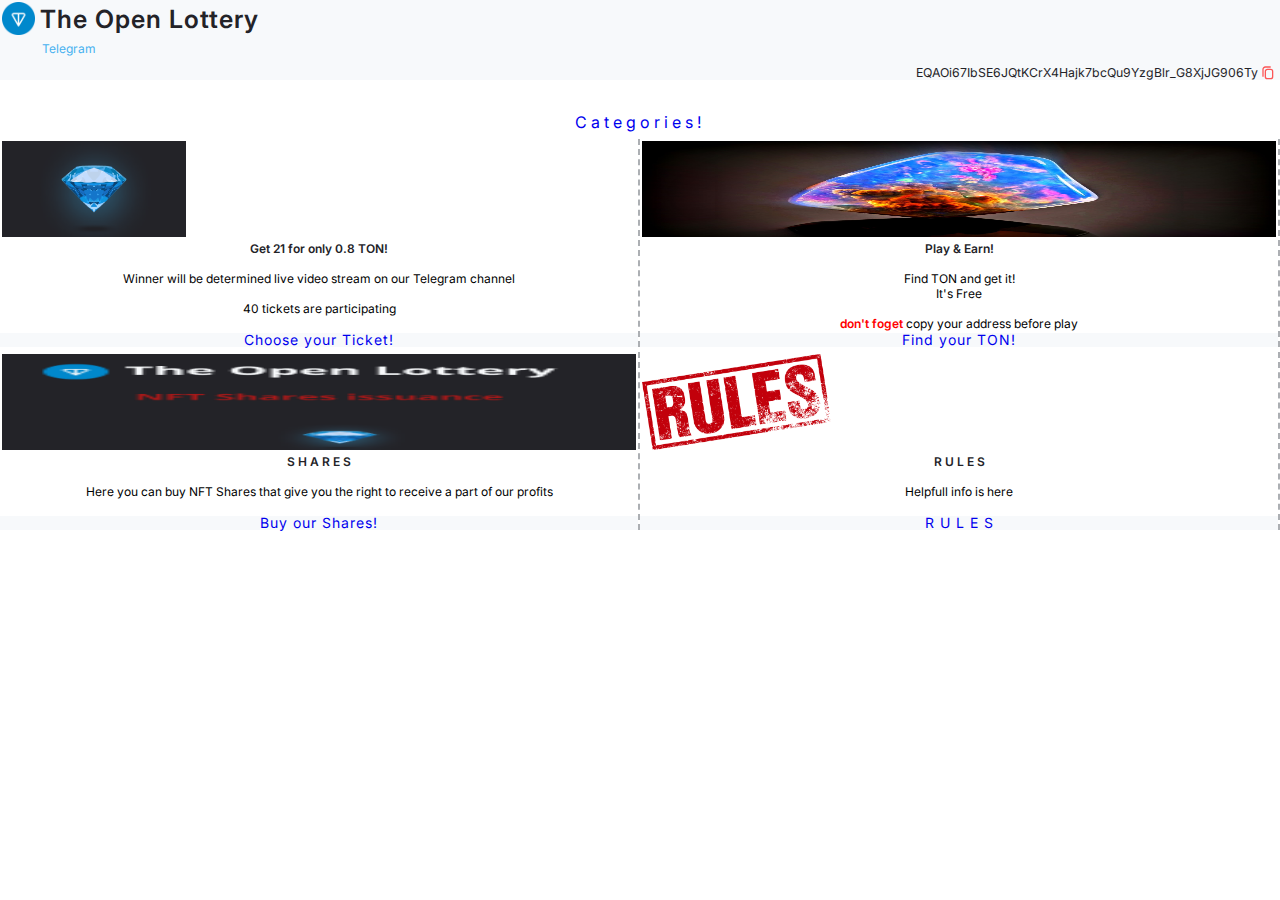
<file: index.html>
<!DOCTYPE html>
<html lang="en">
<head>
   <meta charset="UTF-8">
   <meta http-equiv="X-UA-Compatible" content="IE=edge">
   <meta name="viewport" content="width=device-width, initial-scale=1.0">
   <title>Main</title>
   <link rel="stylesheet" href="css/style.css">
   <link rel="icon" href="..//TOL/img/icons/diamond.png">
   <script async src="https://telegram.org/js/telegram-widget.js?22" data-telegram-login="theopenlottery_bot" data-size="medium" data-onauth="onTelegramAuth(user)" data-request-access="write"></script>
<script type="text/javascript">
  function onTelegramAuth(user) {
    alert('Logged in as ' + user.first_name + ' ' + user.last_name + ' (' + user.id + (user.username ? ', @' + user.username : '') + ')');
  }
</script>
</head>
<body>

<header class="header">
   <div class="header__container">
      <div class="header__title">
         <a href="index.html" class="header__title__logo">
            <img class="header__logo" src="..//TOL/img/Logoheader/ton symbol.png" alt="">
         </a>
         <div class="header__title__text">The Open Lottery</div>
      </div>
      <div class="lotlinkcont">
         <a  class="lotlinkcont__link" href="http://t.me/theoplot">Telegram</a>
      </div>
      <div class="header__info">
         <div class="header__info__text">EQAOi67IbSE6JQtKCrX4Hajk7bcQu9YzgBlr_G8XjJG906Ty</div>
         <svg xmlns="http://www.w3.org/2000/svg" viewBox="0 0 14 14" class="ui-copy-button__icon" style=""><g fill="none" fill-rule="evenodd" stroke="currentColor" stroke-width="1.3" stroke-linejoin="round"><path d="M6.36 3.35h3.29a2 2 0 012 2v5.3a2 2 0 01-2 2H6.36a2 2 0 01-2-2v-5.3a2 2 0 012-2z"></path><path d="M2 10.65V3.3A2.3 2.3 0 014.3 1h5.4"></path></g></svg>
      </div>
   </div>
   <div class="ticker"></div>
</header>

<div class="main"><a href="conn.html">Categories!</a></div>

<div class="categories">
   <div class="category">
      <a href="tickets.html">
         <img src="..//TOL/img/Categories/x26/d2.png" alt="" class="category__img">
      </a>
      <div class="category__about"> <b>Get 21 for only 0.8 TON!</b><br> 
      <br> Winner will be determined live video stream on our Telegram channel <br> <br> 40 tickets are participating</div>
      <a href="tickets.html" class="category__link">Choose your Ticket!</a>
   </div>

   <div class="category">
      <a href=""></a>
         <img src="..//TOL/img/Categories/Minerals/Opal.png" alt="" class="category__img">
      
      <div class="category__about"> <b>Play & Earn!</b><br> <br> Find TON and get it! <br> It's Free <br> <br> <span>don't foget</span> copy your address before play</div>
      <a href="guess.html" class="category__link">Find your TON!</a>
   </div>

   <div class="category">
      <a href="shares.html">      </a>
         <img src="..//TOL/img/Shares/NFT Shares issuance.png" alt="" class="category__img">

      <div class="category__about"> <b>S H A R E S</b><br> <br> Here you can buy NFT Shares that give you the right to receive a part of our profits 
      <br>
      <br>
      </div>
      <a href="shares.html" class="category__link">Buy our Shares!</a>
   </div>

   <div class="category">
      <a href="rules.html">
         <img src="..//TOL/img/Categories/rules.png" alt="" class="category__img"></a>
      
      <div class="category__about"> <b>R U L E S</b><br> <br> Helpfull info is here <br> <br> </div>
      <a href="rules.html" class="category__link">R U L E S</a>
   </div>
</div>

<script src="..//TOL/js/guess.js"></script>

</body>
</html>
</file>
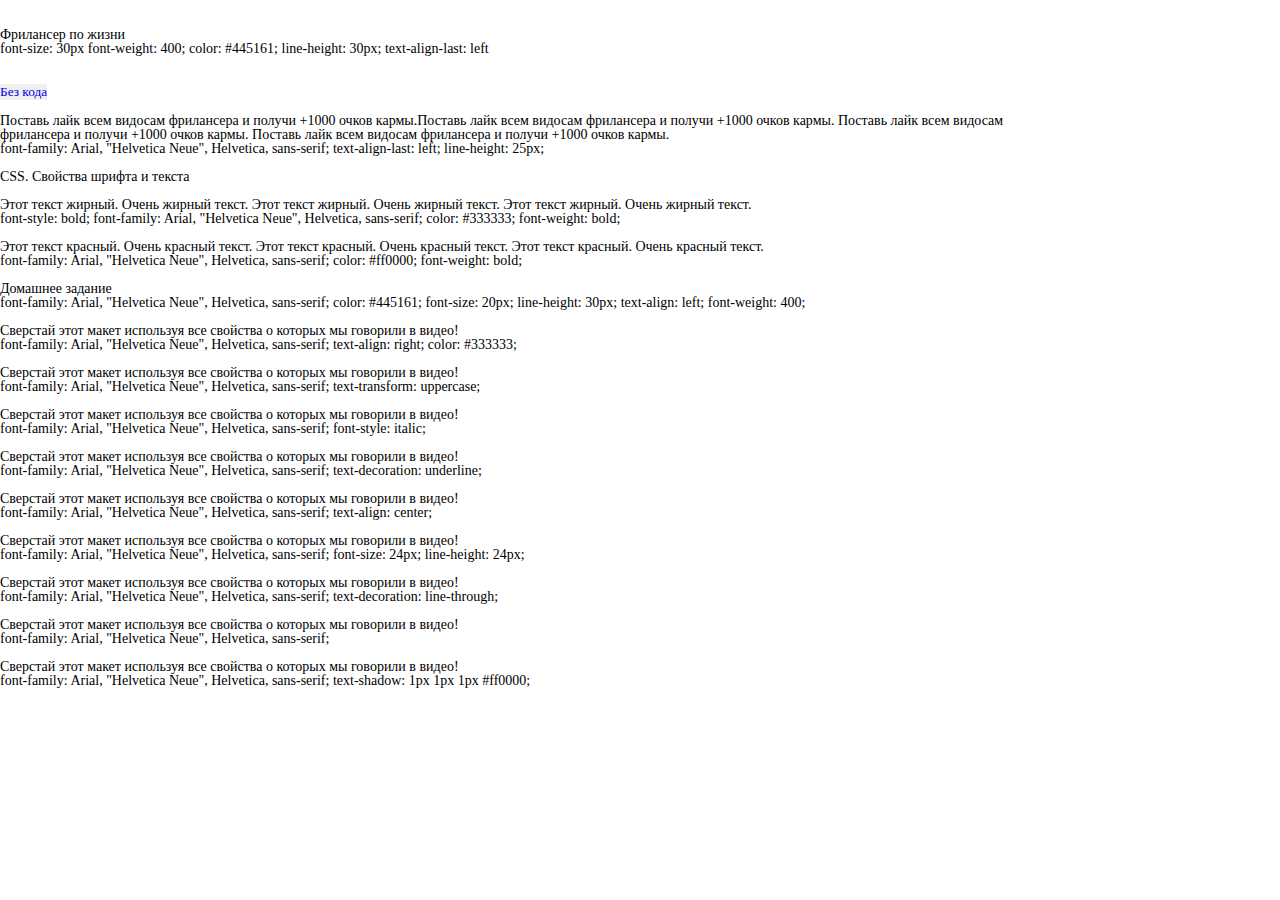
<file: 2.html>
<!DOCTYPE html>
<html lang="en">
<head>
   <meta charset="UTF-8">
   <meta http-equiv="X-UA-Compatible" content="IE=edge">
   <meta name="viewport" content="width=device-width, initial-scale=1.0">
   <link rel="stylesheet" href="css/style.css">
   <title>Document</title>
</head>
<body>
   <br>
   <br>
   <h1>Фрилансер по жизни</h1>
   <p>font-size: 30px font-weight: 400;
      color: #445161;
      line-height: 30px;
      text-align-last: left</p>
   <br>
   <br>
   <button><a href="index.html">Без кода</a></button>
   <br>
   <br>
   <p class="text1">Поставь лайк всем видосам фрилансера и получи +1000 очков кармы.Поставь лайк всем видосам фрилансера и получи +1000 очков кармы. Поставь лайк всем видосам
      <br>
      фрилансера и получи +1000 очков кармы. Поставь лайк всем видосам фрилансера и получи +1000 очков кармы. </p>
      <p>font-family: Arial, "Helvetica Neue", Helvetica, sans-serif;
         text-align-last: left;
         line-height: 25px;</p>
   <br>
   <h2>CSS. Свойства шрифта и текста</h2>
   <br>
   <p class="boldtext">Этот текст жирный. Очень жирный текст. Этот текст жирный. Очень жирный текст. Этот текст жирный. Очень жирный текст. </p>
   <p>font-style: bold;
      font-family: Arial, "Helvetica Neue", Helvetica, sans-serif;
      color: #333333;
      font-weight: bold;</p>
   <br>
   <p class="redtext">Этот текст красный. Очень красный текст. Этот текст красный. Очень красный текст. Этот текст красный. Очень красный текст. </p>
   <p>font-family: Arial, "Helvetica Neue", Helvetica, sans-serif;
      color: #ff0000;
      font-weight: bold;</p>
   <br>
   <h3>Домашнее задание</h3>
   <p>font-family: Arial, "Helvetica Neue", Helvetica, sans-serif;
      color: #445161;
      font-size: 20px;
      line-height: 30px;
      text-align: left;
      font-weight: 400;</p>
   <br>
   <p class="righttext">Сверстай этот макет используя все свойства о которых мы говорили в видео!</p>
   <p class="righttext">font-family: Arial, "Helvetica Neue", Helvetica, sans-serif;
      text-align: right;
      color: #333333;</p>
   <br>
   <p class="upptext">Сверстай этот макет используя все свойства о которых мы говорили в видео!</p>
   <p>font-family: Arial, "Helvetica Neue", Helvetica, sans-serif;
      text-transform: uppercase;</p>
   <br>
   <p class="italictext">Сверстай этот макет используя все свойства о которых мы говорили в видео!</p>
   <p>font-family: Arial, "Helvetica Neue", Helvetica, sans-serif;
      font-style: italic;</p>
   <br>
   <p class="underlinetext">Сверстай этот макет используя все свойства о которых мы говорили в видео!</p>
   <p>font-family: Arial, "Helvetica Neue", Helvetica, sans-serif;
      text-decoration: underline;</p>
   <br>
   <p class="centertext">Сверстай этот макет используя все свойства о которых мы говорили в видео!</p>
   <p class="centertext">font-family: Arial, "Helvetica Neue", Helvetica, sans-serif;
      text-align: center;</p>
   <br>
   <p class="neh4text">Сверстай этот макет используя все свойства о которых мы говорили в видео!</p>
   <p>font-family: Arial, "Helvetica Neue", Helvetica, sans-serif;
      font-size: 24px;
      line-height: 24px;</p>
   <br>
   <p class="zachtext">Сверстай этот макет используя все свойства о которых мы говорили в видео!</p>
   <p>font-family: Arial, "Helvetica Neue", Helvetica, sans-serif;
      text-decoration: line-through;</p>
   <br>
   <p class="text2">Сверстай этот макет используя все свойства о которых мы говорили в видео!</p>
   <p>font-family: Arial, "Helvetica Neue", Helvetica, sans-serif;</p>
   <br>
   <p class="shadowtext">Сверстай этот макет используя все свойства о которых мы говорили в видео!</p>
   <p>font-family: Arial, "Helvetica Neue", Helvetica, sans-serif;
      text-shadow: 1px 1px 1px #ff0000;</p>
</body>
</html>
</file>
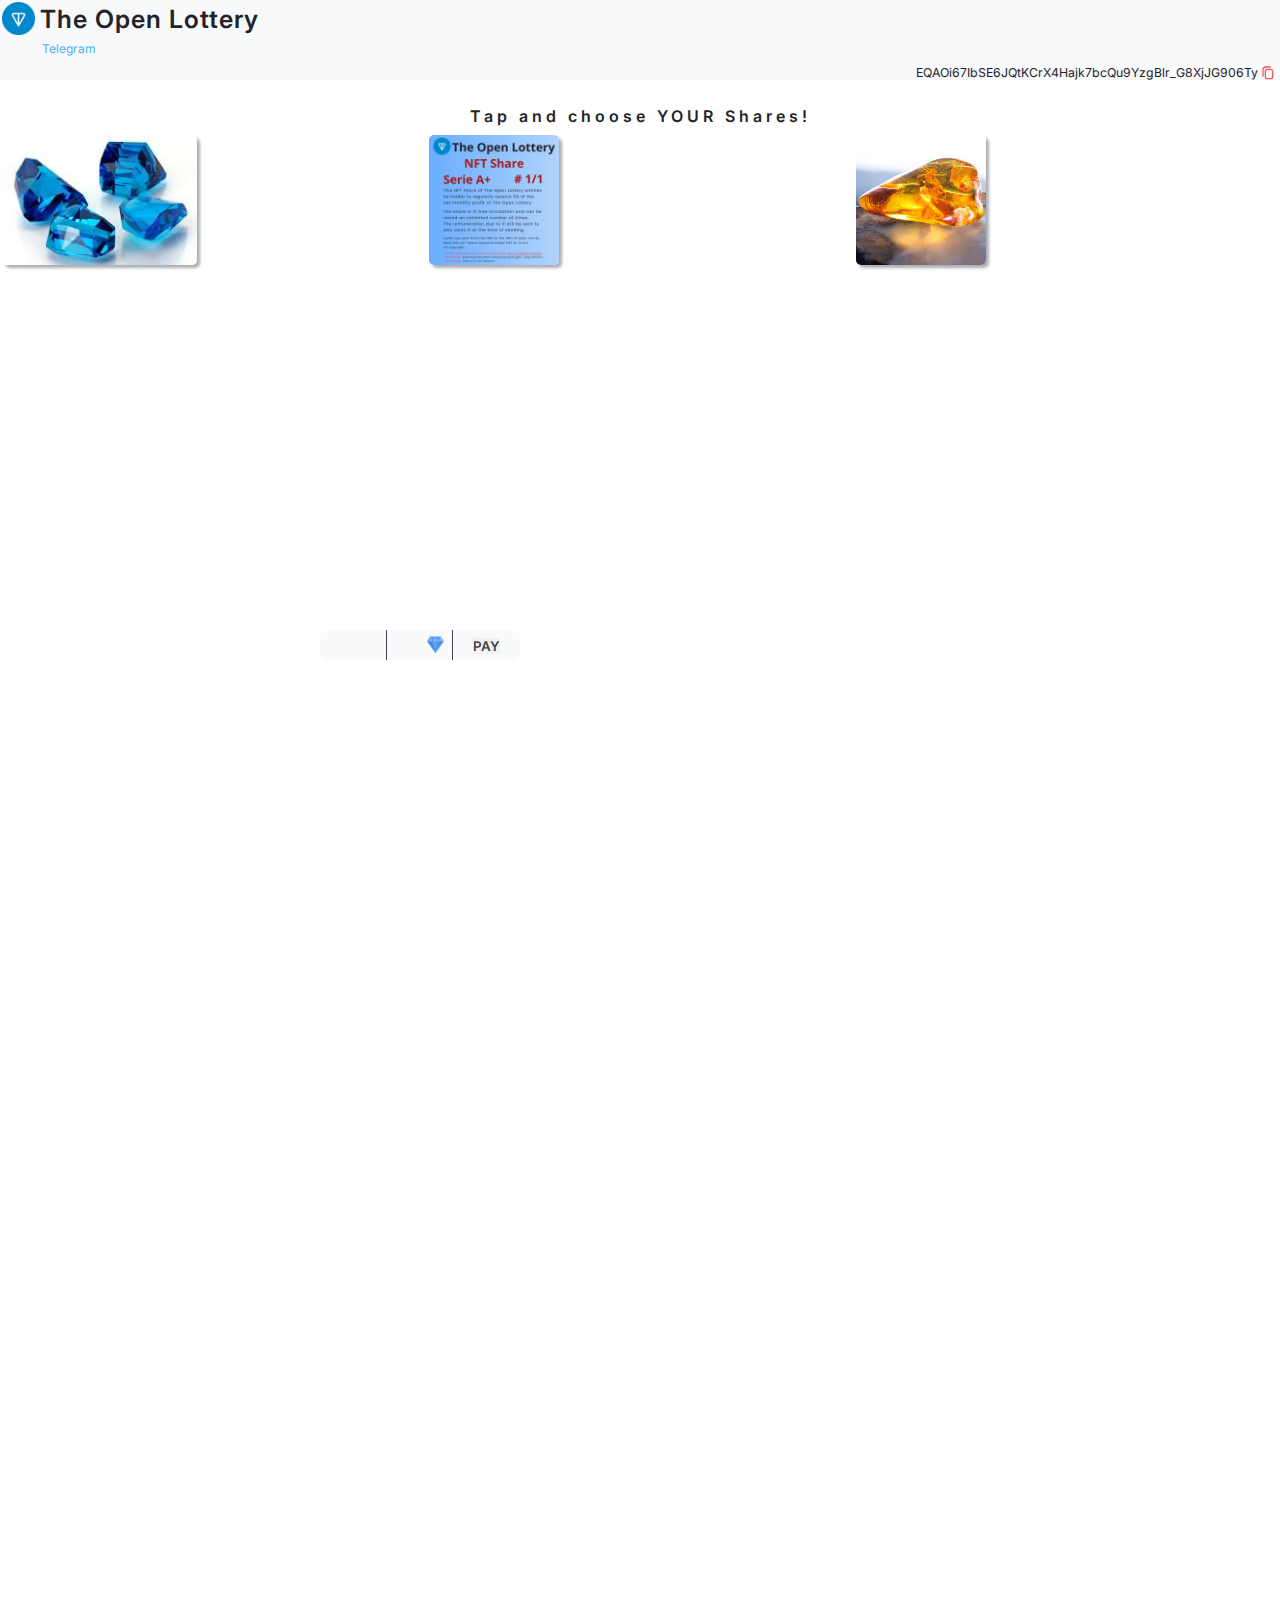
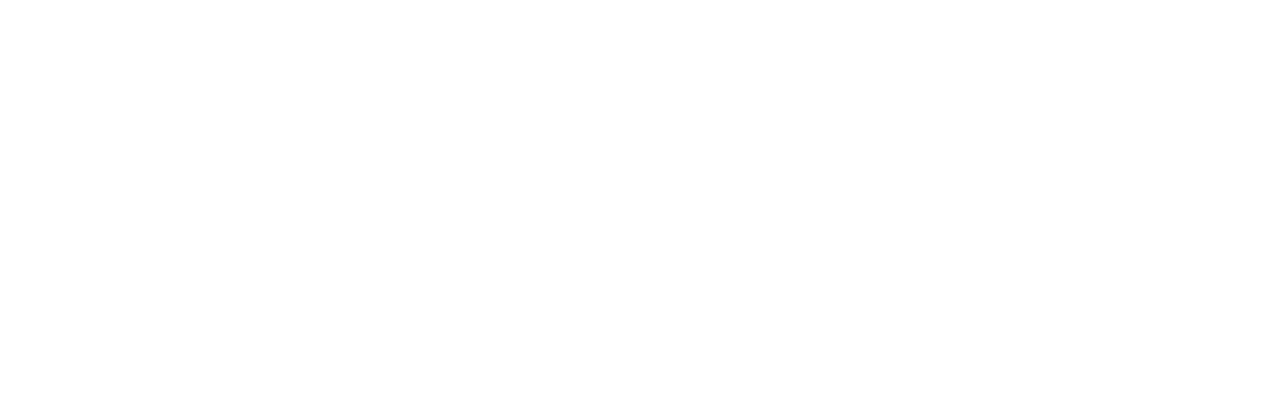
<file: aplusshares.html>
<!DOCTYPE html>
<html lang="en">
<head>
   <meta charset="UTF-8">
   <meta http-equiv="X-UA-Compatible" content="IE=edge">
   <meta name="viewport" content="width=device-width, initial-scale=1.0, maximum-scale=1.0, user-scalable=0">
   <title>Ashares</title>
   <link rel="stylesheet" href="css/style.css">
   <link rel="icon" href="..//TOL/img/icons/diamond.png">
</head>

<body>
   <header class="header">
      <div class="header__container">
         <div class="header__title">
            <a href="index.html" class="header__title__logo">
               <img class="header__logo" src="..//TOL/img/Logoheader/ton symbol.png" alt="">
            </a>
            <a href="index.html">
            <div class="header__title__text">The Open Lottery</div></a>
         </div>
         <div class="lotlinkcont">
            <a  class="lotlinkcont__link" href="http://t.me/theoplot">Telegram</a>
         </div>
         <div class="header__info">
            <div class="header__info__text">EQAOi67IbSE6JQtKCrX4Hajk7bcQu9YzgBlr_G8XjJG906Ty</div>
            <svg xmlns="http://www.w3.org/2000/svg" id="777" viewBox="0 0 14 14" class="ui-copy-button__icon" style=""><g fill="none" fill-rule="evenodd" stroke="currentColor" stroke-width="1.3" stroke-linejoin="round"><path d="M6.36 3.35h3.29a2 2 0 012 2v5.3a2 2 0 01-2 2H6.36a2 2 0 01-2-2v-5.3a2 2 0 012-2z"></path><path d="M2 10.65V3.3A2.3 2.3 0 014.3 1h5.4"></path></g></svg>
         </div>
      </div>
   </header>

      <div class="ticker"></div>
      <div class="idcounter"><p></p></div>

<div class="categories__wrapper">
   <div class="categories__title"> <span class="tap">Tap</span> <span class="and">and</span> <span class="choose">choose</span> <span class="your">your</span> <span class="tickets">Shares!</span></div>
   <div class="counterboxx" data-counterbox></div>
   <div id="555" class="categories__items">
      <div class="categories__item">
         <img id="1" src="..//TOL/img/Categories/Minerals/Items/Topaz.jpg" alt="" class="item__img" onclick="" data-box="item" num="11">
      </div>
      <div class="categories__item">
         <img id="2" src="..//TOL/img/Shares/A+/2.png" alt="" class="item__img" onclick="" data-box="item" num="1">
         <div class="//itemchecked"></div>
      </div>
      <div class="categories__item">
         <img id="3" src="..//TOL/img/Categories/Minerals/Items/Yantar.jpg" alt="" class="item__img" onclick="" data-box="item" num="3">
      </div>




   <div class="counter__wrapper"> 
      <div id="111" class="item__counter"></div>
      <div id="123" class="TON__counter"></div>
      <div id="256" class="PAY"> 
         <div class="dropdown">
            <button class="dropbtn">PAY</button>
            <div class="dropdown-content">
               <a href="#">auto</a>
               <div class="manual">
                  <a id="man" href="#">manual</a>
                  <div class="manual__copy">
                     <div class="manual__copyint">
                        <div class="manual__title">Send <span class="TONnumberm"></span> TON to "theopenlottery" with comment</div>
                        <div class="manual__copyslose"></div>
                     </div>
                     <div class="manual__copybtn">copy comment</div>
                  </div>
               </div>

               <div class="wallet">
                  <a id="wal" href="#">@wallet</a>
                  <div class="wallet__copy">
                     <div class="wallet__titlecont">
                        <div class="wallet__title"> 
                           <span class="wallet__copybtn"> Copy comment </span> and send <span class="TONnumberw"></span> TON <br> to <a class="linkw" href="https://t.me/mult_your_TON">here</a> via @wallet</div>
                           <div class="wallet__close"></div>
                        </div>
                     </div>
                  </div>
         </div>
      </div>
   </div>
</div>

<script src="..//TOL/js/aplusshares.js"></script>

</div>

</body>
</html>
</file>
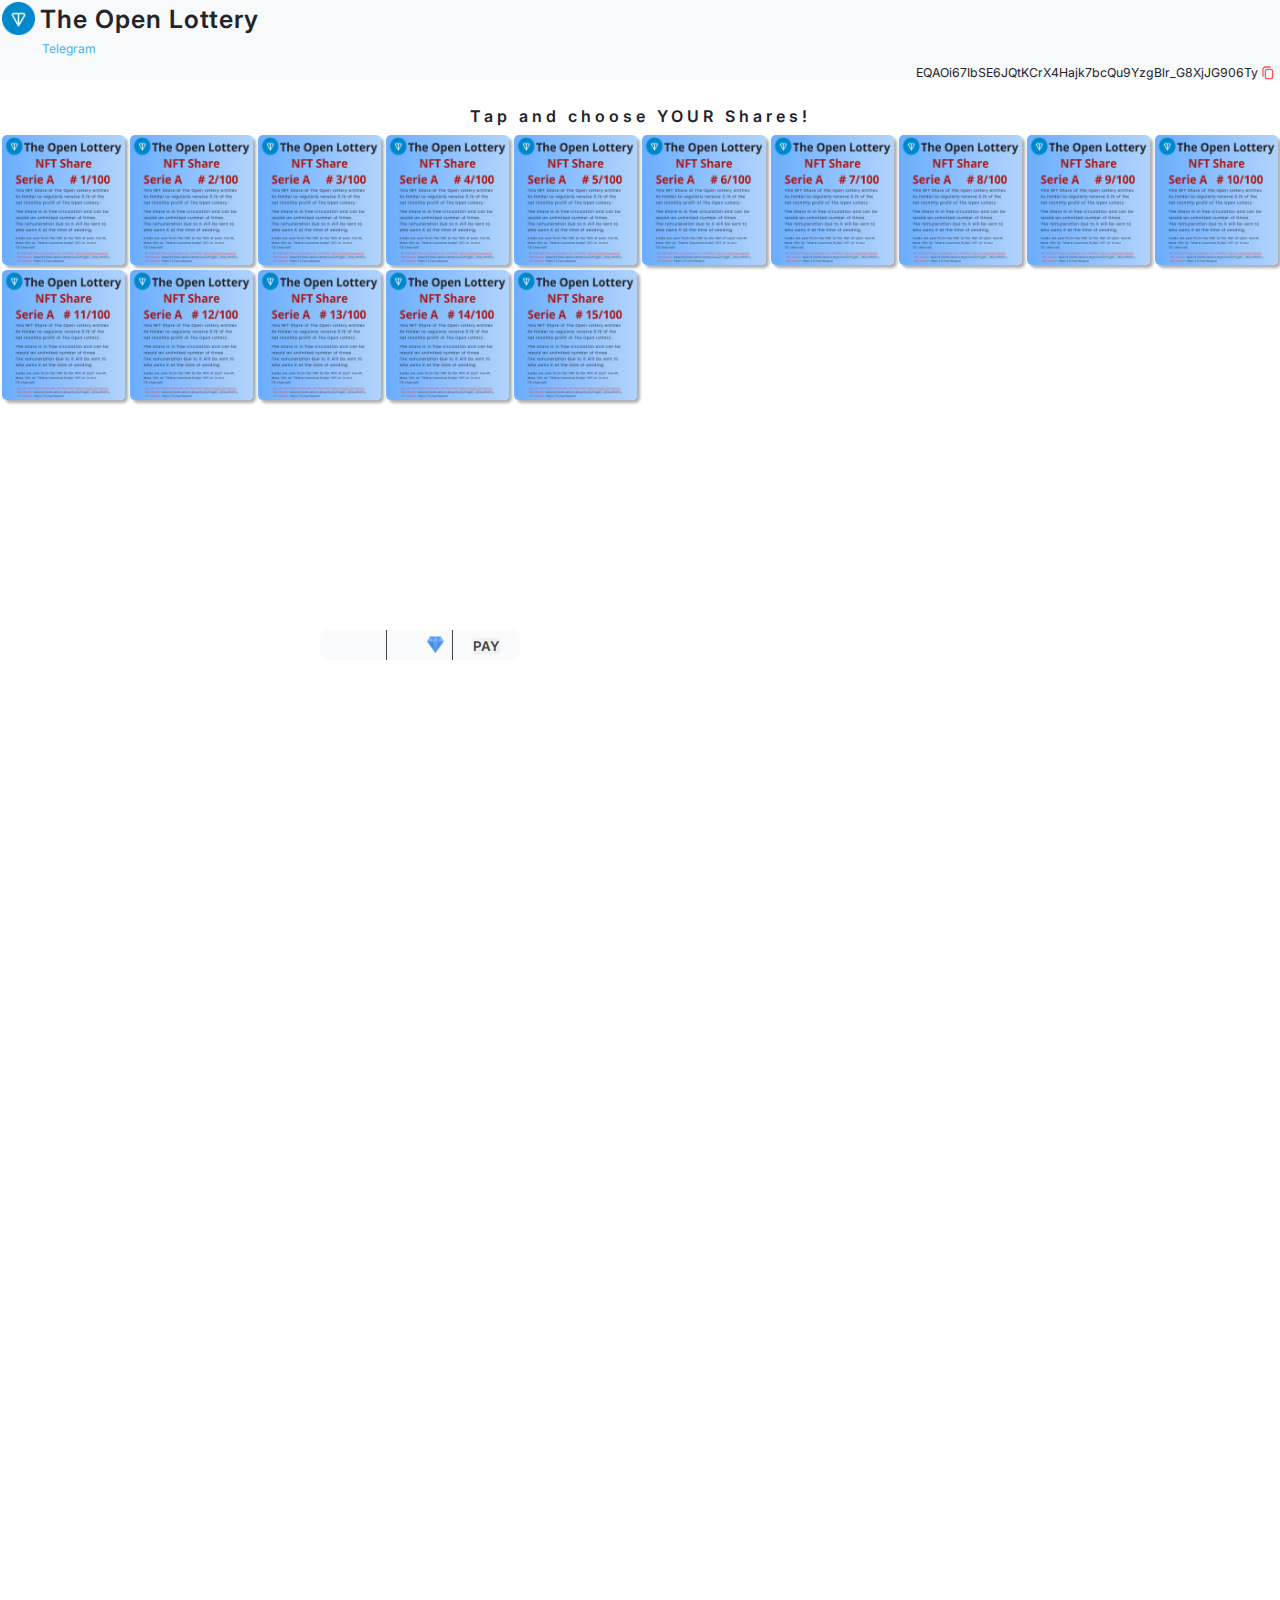
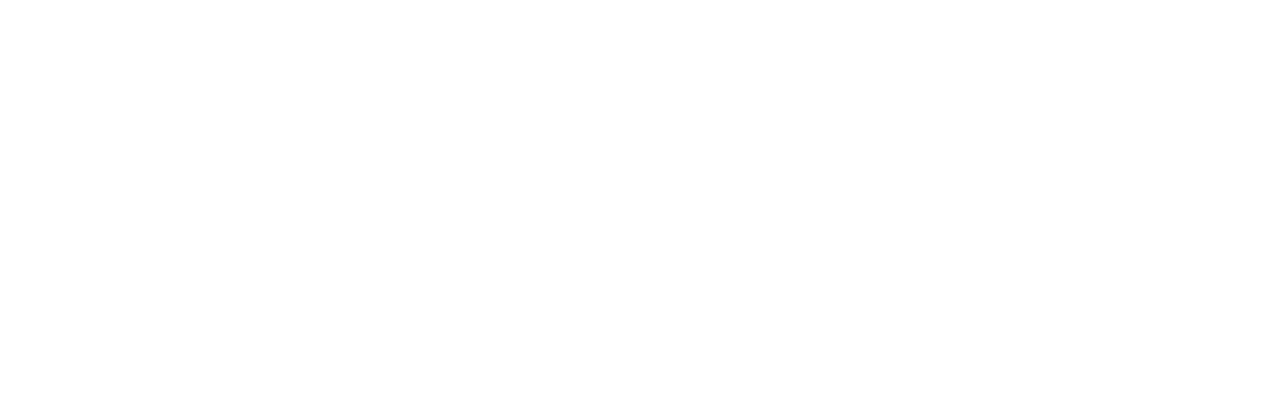
<file: ashares.html>
<!DOCTYPE html>
<html lang="en">
<head>
   <meta charset="UTF-8">
   <meta http-equiv="X-UA-Compatible" content="IE=edge">
   <meta name="viewport" content="width=device-width, initial-scale=1.0, maximum-scale=1.0, user-scalable=0">
   <title>Ashares</title>
   <link rel="stylesheet" href="css/style.css">
   <link rel="icon" href="..//TOL/img/icons/diamond.png">
</head>

<body>
   <header class="header">
      <div class="header__container">
         <div class="header__title">
            <a href="index.html" class="header__title__logo">
               <img class="header__logo" src="..//TOL/img/Logoheader/ton symbol.png" alt="">
            </a>
            <a href="index.html">
            <div class="header__title__text">The Open Lottery</div></a>
         </div>
         <div class="lotlinkcont">
            <a  class="lotlinkcont__link" href="http://t.me/theoplot">Telegram</a>
         </div>
         <div class="header__info">
            <div class="header__info__text">EQAOi67IbSE6JQtKCrX4Hajk7bcQu9YzgBlr_G8XjJG906Ty</div>
            <svg xmlns="http://www.w3.org/2000/svg" id="777" viewBox="0 0 14 14" class="ui-copy-button__icon" style=""><g fill="none" fill-rule="evenodd" stroke="currentColor" stroke-width="1.3" stroke-linejoin="round"><path d="M6.36 3.35h3.29a2 2 0 012 2v5.3a2 2 0 01-2 2H6.36a2 2 0 01-2-2v-5.3a2 2 0 012-2z"></path><path d="M2 10.65V3.3A2.3 2.3 0 014.3 1h5.4"></path></g></svg>
         </div>
      </div>
   </header>

      <div class="ticker"></div>
      <div class="idcounter"><p></p></div>

<div class="categories__wrapper">
   <div class="categories__title"> <span class="tap">Tap</span> <span class="and">and</span> <span class="choose">choose</span> <span class="your">your</span> <span class="tickets">Shares!</span></div>
   <div class="counterboxx" data-counterbox></div>
   <div id="555" class="categories__items">
      <div class="categories__item">
         <img id="1" src="..//TOL/img/Shares/A/3.png" alt="" class="item__img" onclick="" data-box="item" num="1">
      </div>
      <div class="categories__item">
         <img id="2" src="..//TOL/img/Shares/A/4.png" alt="" class="item__img" onclick="" data-box="item" num="2">
         <div class="//itemchecked"></div>
      </div>
      <div class="categories__item">
         <img id="3" src="..//TOL/img/Shares/A/5.png" alt="" class="item__img" onclick="" data-box="item" num="3">
      </div>
      <div class="categories__item">
         <img id="4" src="..//TOL/img/Shares/A/6.png" alt="" class="item__img ssold" onclick="" data-box="item" num="4">
         <div class="ssold__item"></div>
      </div>
      <div class="categories__item">
         <img id="5" src="..//TOL/img/Shares/A/7.png" alt="" class="item__img" onclick="" data-box="item" num="5">
         
      </div>
      <div class="categories__item">
         <img id="6" src="..//TOL/img/Shares/A/8.png" alt="" class="item__img" onclick="" data-box="item" num="6">
         
      </div> 
      <div class="categories__item">
         <img id="7" src="..//TOL/img/Shares/A/9.png" alt="" class="item__img" onclick="" data-box="item" num="7">
         
      </div> 
      <div class="categories__item">
         <img id="8" src="..//TOL/img/Shares/A/10.png" alt="" class="item__img" onclick="" data-box="item" num="8">
         
      </div> 
      <div class="categories__item">
         <img id="9" src="..//TOL/img/Shares/A/11.png" alt="" class="item__img" onclick="" data-box="item" num="9">
         
      </div> 
      <div class="categories__item">
         <img id="10" src="..//TOL/img/Shares/A/12.png" alt="" class="item__img" onclick="" data-box="item" num="10">
         
      </div> 
      <div class="categories__item">
         <img id="11" src="..//TOL/img/Shares/A/13.png" alt="" class="item__img" onclick="" data-box="item" num="11">
         
      </div> 
      <div class="categories__item">
         <img id="12" src="..//TOL/img/Shares/A/14.png" alt="" class="item__img" onclick="" data-box="item" num="12">
         
      </div> 
      <div class="categories__item">
         <img id="13" src="..//TOL/img/Shares/A/15.png" alt="" class="item__img" onclick="" data-box="item" num="13">
         
      </div> 
      <div class="categories__item">
         <img id="14" src="..//TOL/img/Shares/A/16.png" alt="" class="item__img" onclick="" data-box="item" num="14">
         
      </div> 
      <div class="categories__item">
         <img id="15" src="..//TOL/img/Shares/A/17.png" alt="" class="item__img" onclick="" data-box="item" num="15">
         
      </div>


   <div class="counter__wrapper"> 
      <div id="111" class="item__counter"></div>
      <div id="123" class="TON__counter"></div>
      <div id="256" class="PAY"> 
         <div class="dropdown">
            <button class="dropbtn">PAY</button>
            <div class="dropdown-content">
               <a href="#">auto</a>
               <div class="manual">
                  <a id="man" href="#">manual</a>
                  <div class="manual__copy">
                     <div class="manual__copyint">
                        <div class="manual__title">Send <span class="TONnumberm"></span> TON to "theopenlottery" with comment</div>
                        <div class="manual__copyslose"></div>
                     </div>
                     <div class="manual__copybtn">copy comment</div>
                  </div>
               </div>

               <div class="wallet">
                  <a id="wal" href="#">@wallet</a>
                  <div class="wallet__copy">
                     <div class="wallet__titlecont">
                        <div class="wallet__title"> 
                           <span class="wallet__copybtn"> Copy comment </span> and send <span class="TONnumberw"></span> TON <br> to <a class="linkw" href="https://t.me/mult_your_TON">here</a> via @wallet</div>
                           <div class="wallet__close"></div>
                        </div>
                     </div>
                  </div>
         </div>
      </div>
   </div>
</div>

<script src="..//TOL/js/ashares.js"></script>

</div>

</body>
</html>
</file>
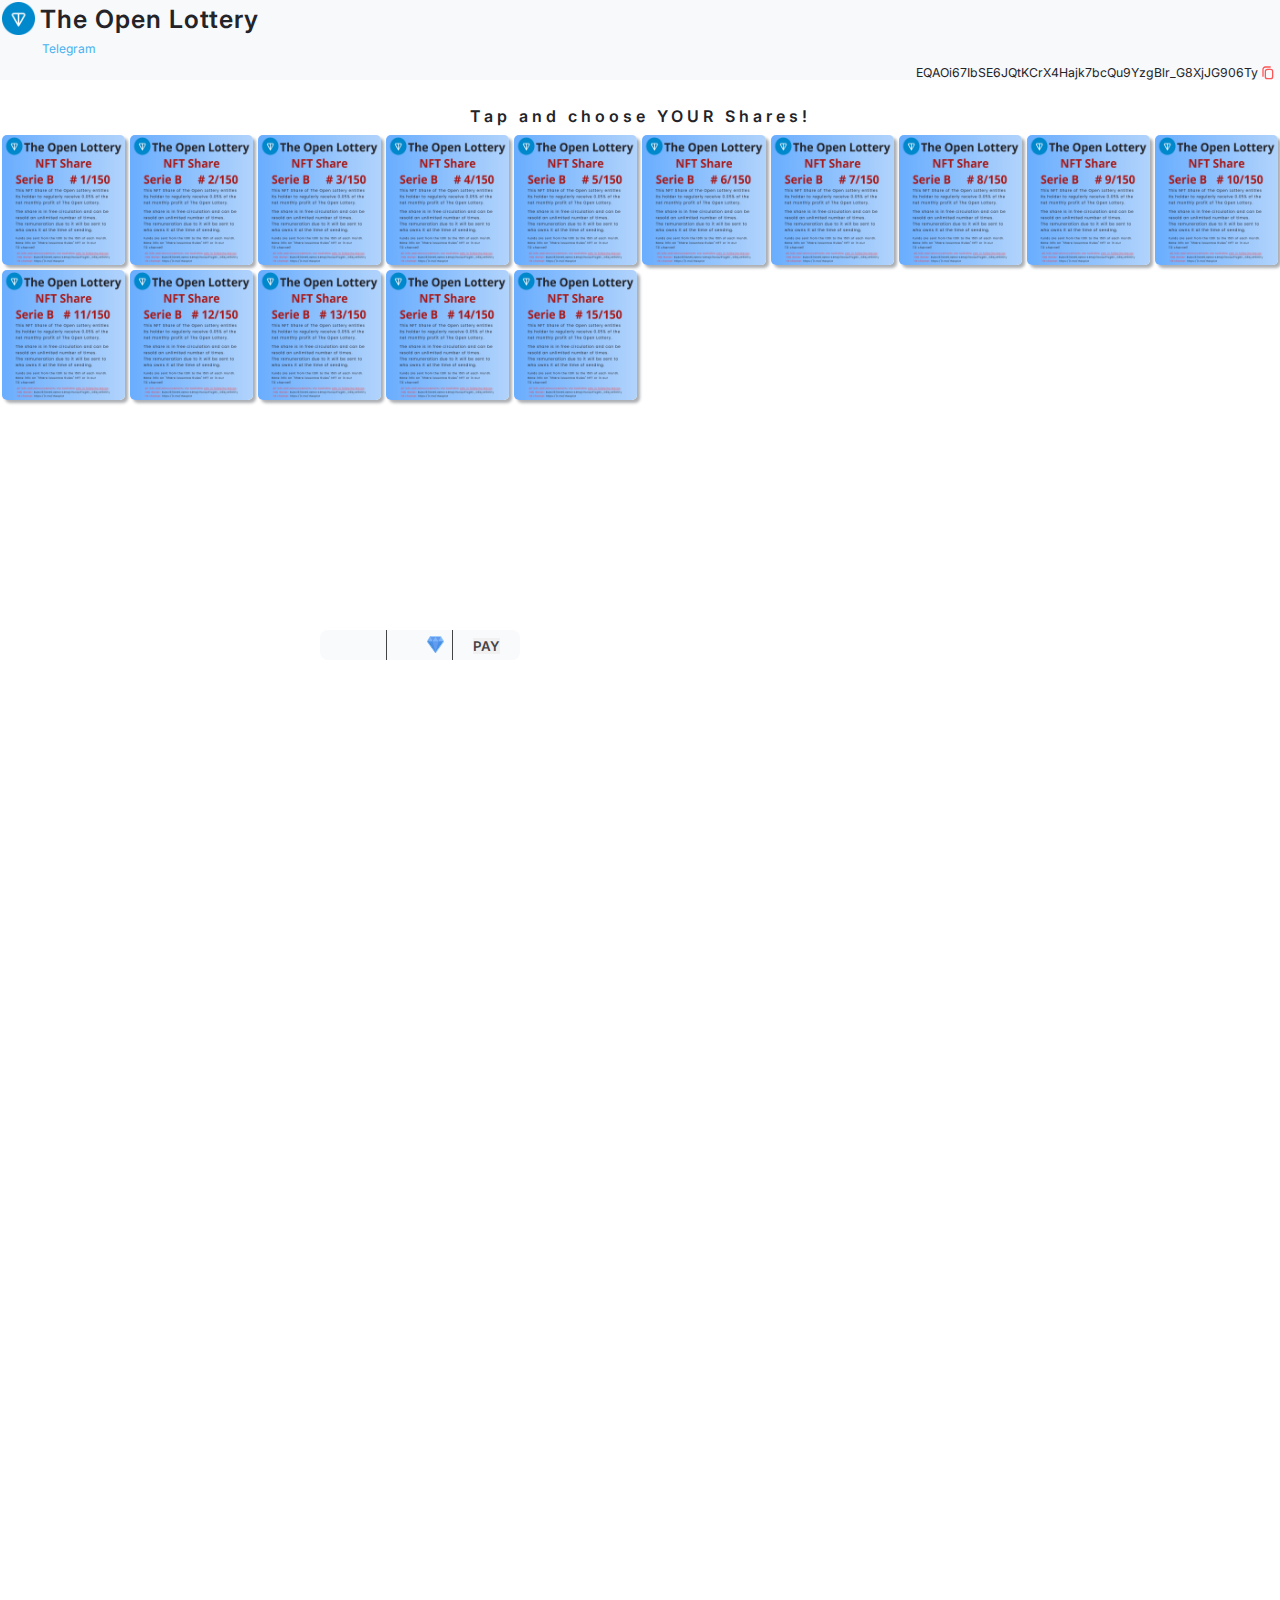
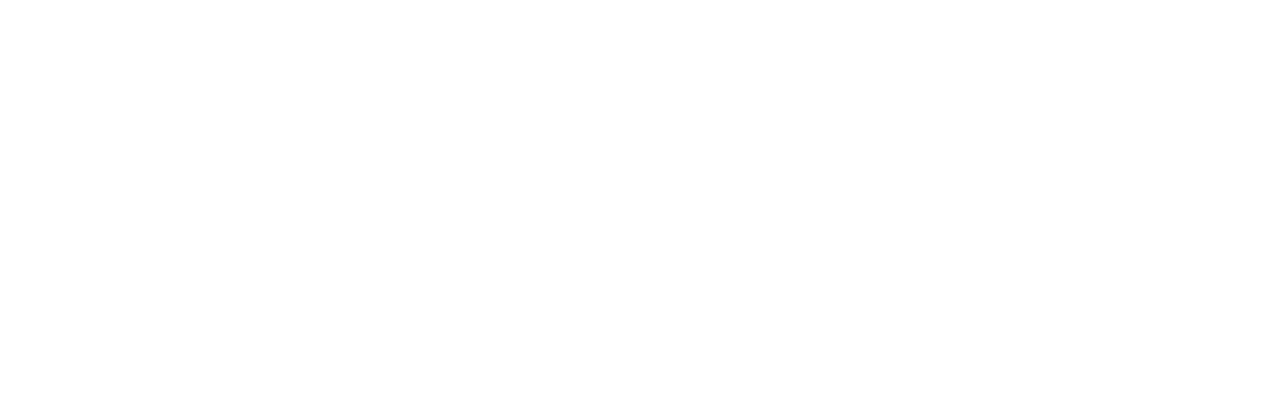
<file: bshares.html>
<!DOCTYPE html>
<html lang="en">
<head>
   <meta charset="UTF-8">
   <meta http-equiv="X-UA-Compatible" content="IE=edge">
   <meta name="viewport" content="width=device-width, initial-scale=1.0, maximum-scale=1.0, user-scalable=0">
   <title>BShares</title>
   <link rel="stylesheet" href="css/style.css">
   <link rel="icon" href="..//TOL/img/icons/diamond.png">
</head>

<body>
   <header class="header">
      <div class="header__container">
         <div class="header__title">
            <a href="index.html" class="header__title__logo">
               <img class="header__logo" src="..//TOL/img/Logoheader/ton symbol.png" alt="">
            </a>
            <a href="index.html">
            <div class="header__title__text">The Open Lottery</div></a>
         </div>
         <div class="lotlinkcont">
            <a  class="lotlinkcont__link" href="http://t.me/theoplot">Telegram</a>
         </div>
         <div class="header__info">
            <div class="header__info__text">EQAOi67IbSE6JQtKCrX4Hajk7bcQu9YzgBlr_G8XjJG906Ty</div>
            <svg xmlns="http://www.w3.org/2000/svg" id="777" viewBox="0 0 14 14" class="ui-copy-button__icon" style=""><g fill="none" fill-rule="evenodd" stroke="currentColor" stroke-width="1.3" stroke-linejoin="round"><path d="M6.36 3.35h3.29a2 2 0 012 2v5.3a2 2 0 01-2 2H6.36a2 2 0 01-2-2v-5.3a2 2 0 012-2z"></path><path d="M2 10.65V3.3A2.3 2.3 0 014.3 1h5.4"></path></g></svg>
         </div>
      </div>
   </header>

      <div class="ticker"></div>
      <div class="idcounter"><p></p></div>

<div class="categories__wrapper">
   <div class="categories__title"> <span class="tap">Tap</span> <span class="and">and</span> <span class="choose">choose</span> <span class="your">your</span> <span class="tickets">Shares!</span></div>
   <div class="counterboxx" data-counterbox></div>
   <div id="555" class="categories__items">
      <div class="categories__item">
         <img id="1" src="..//TOL/img/Shares/B/8.png" alt="" class="item__img" onclick="" data-box="item" num="1">
      </div>
      <div class="categories__item">
         <img id="2" src="..//TOL/img/Shares/B/9.png" alt="" class="item__img" onclick="" data-box="item" num="2">
         <div class="//itemchecked"></div>
      </div>
      <div class="categories__item">
         <img id="3" src="..//TOL/img/Shares/B/10.png" alt="" class="item__img" onclick="" data-box="item" num="3">
      </div>
      <div class="categories__item">
         <img id="4" src="..//TOL/img/Shares/B/11.png" alt="" class="item__img ssold" onclick="" data-box="item" num="4">
         <div class="ssold__item"></div>
      </div>
      <div class="categories__item">
         <img id="5" src="..//TOL/img/Shares/B/12.png" alt="" class="item__img" onclick="" data-box="item" num="5">
         
      </div>

      <div class="categories__item">
         <img id="6" src="..//TOL/img/Shares/B/26.png" alt="" class="item__img" onclick="" data-box="item" num="6">
         
      </div>

      <div class="categories__item">
         <img id="7" src="..//TOL/img/Shares/B/27.png" alt="" class="item__img" onclick="" data-box="item" num="7">
         
      </div>

      <div class="categories__item">
         <img id="8" src="..//TOL/img/Shares/B/28.png" alt="" class="item__img" onclick="" data-box="item" num="8">
         
      </div>

      <div class="categories__item">
         <img id="9" src="..//TOL/img/Shares/B/29.png" alt="" class="item__img" onclick="" data-box="item" num="9">
         
      </div>

      <div class="categories__item">
         <img id="10" src="..//TOL/img/Shares/B/30.png" alt="" class="item__img" onclick="" data-box="item" num="10">
         
      </div>

      <div class="categories__item">
         <img id="11" src="..//TOL/img/Shares/B/31.png" alt="" class="item__img" onclick="" data-box="item" num="11">
         
      </div>

      <div class="categories__item">
         <img id="12" src="..//TOL/img/Shares/B/32.png" alt="" class="item__img" onclick="" data-box="item" num="12">
         
      </div>

      <div class="categories__item">
         <img id="13" src="..//TOL/img/Shares/B/33.png" alt="" class="item__img" onclick="" data-box="item" num="13">
         
      </div>

      <div class="categories__item">
         <img id="14" src="..//TOL/img/Shares/B/34.png" alt="" class="item__img" onclick="" data-box="item" num="14">
         
      </div>

      <div class="categories__item">
         <img id="15" src="..//TOL/img/Shares/B/35.png" alt="" class="item__img" onclick="" data-box="item" num="15">
         
      </div>


   <div class="counter__wrapper"> 
      <div id="111" class="item__counter"></div>
      <div id="123" class="TON__counter"></div>
      <div id="256" class="PAY"> 
         <div class="dropdown">
            <button class="dropbtn">PAY</button>
            <div class="dropdown-content">
               <a href="#">auto</a>
               <div class="manual">
                  <a id="man" href="#">manual</a>
                  <div class="manual__copy">
                     <div class="manual__copyint">
                        <div class="manual__title">Send <span class="TONnumberm"></span> TON to "theopenlottery" with comment</div>
                        <div class="manual__copyslose"></div>
                     </div>
                     <div class="manual__copybtn">copy comment</div>
                  </div>
               </div>

               <div class="wallet">
                  <a id="wal" href="#">@wallet</a>
                  <div class="wallet__copy">
                     <div class="wallet__titlecont">
                        <div class="wallet__title"> 
                           <span class="wallet__copybtn"> Copy comment </span> and send <span class="TONnumberw"></span> TON <br> to <a class="linkw" href="https://t.me/mult_your_TON">here</a> via @wallet</div>
                           <div class="wallet__close"></div>
                        </div>
                     </div>
                  </div>
         </div>
      </div>
   </div>
</div>

<script src="..//TOL/js/bshares.js"></script>

</div>

</body>
</html>
</file>
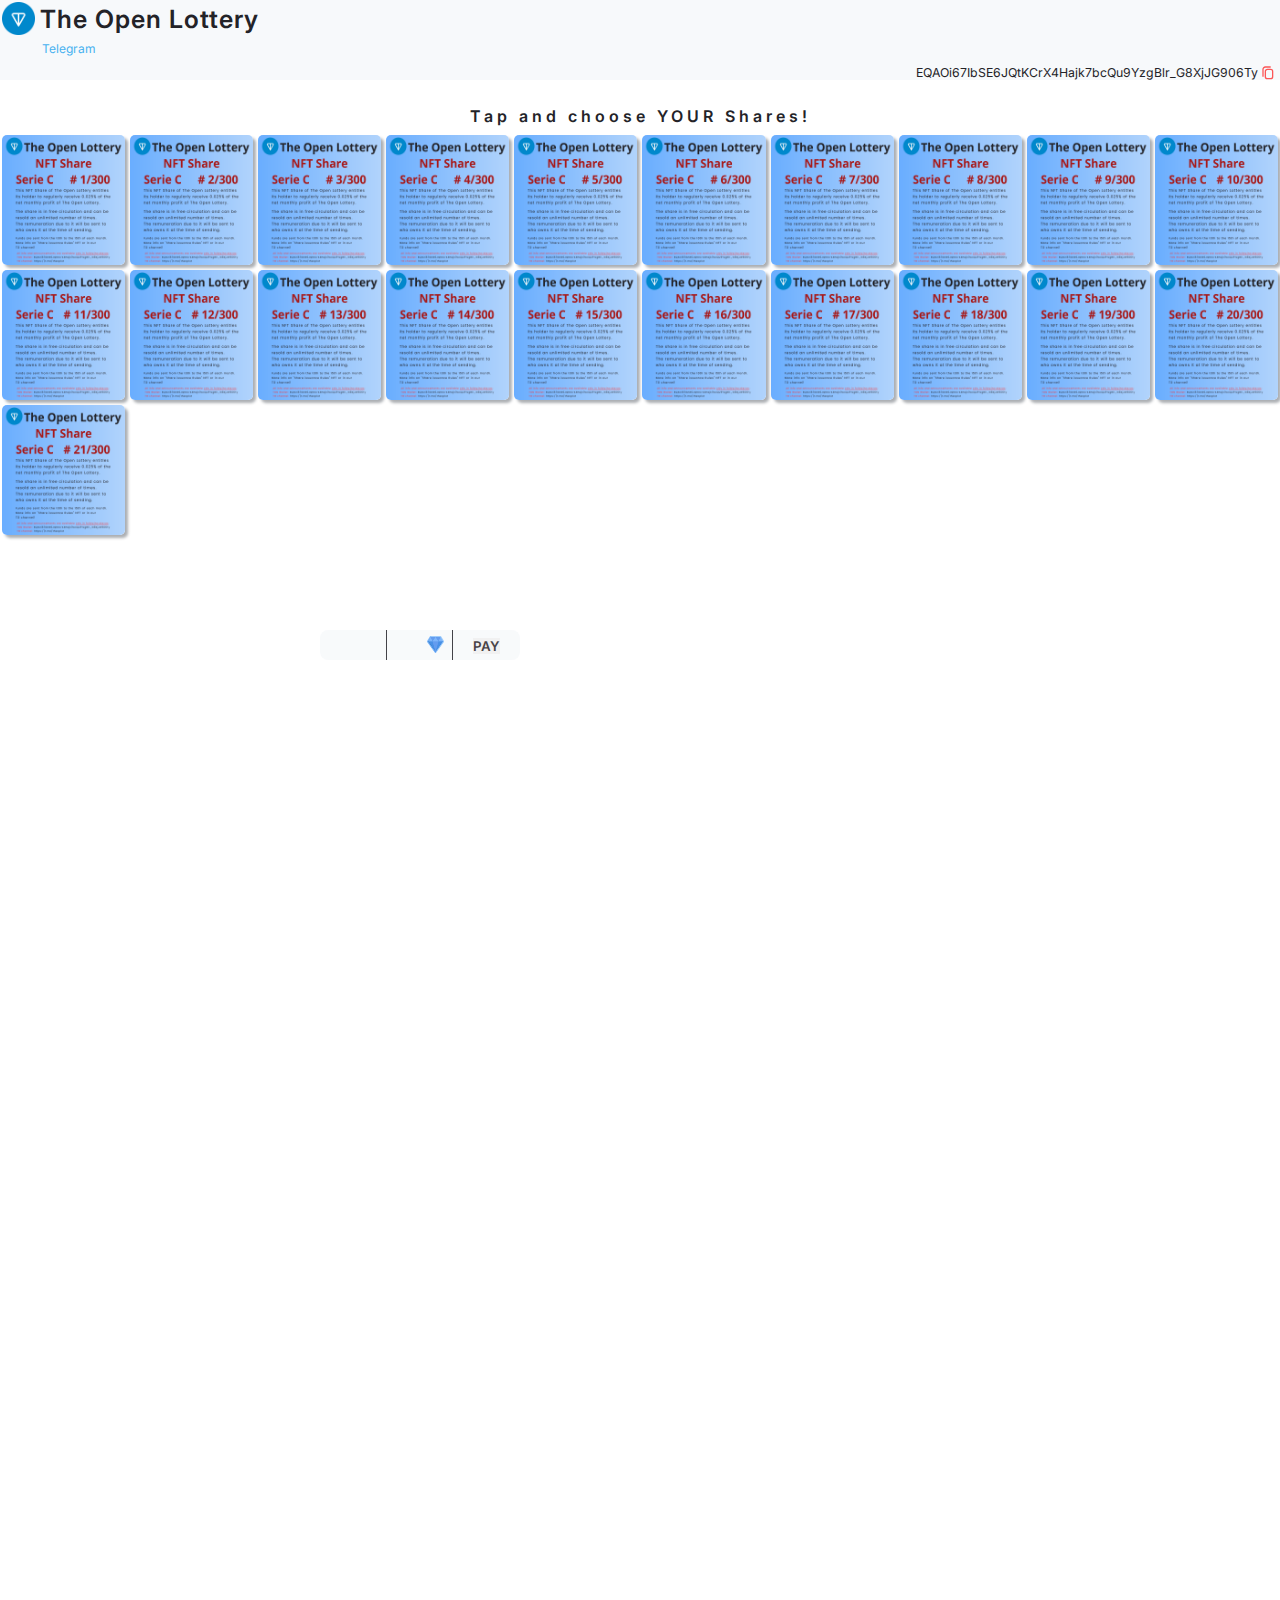
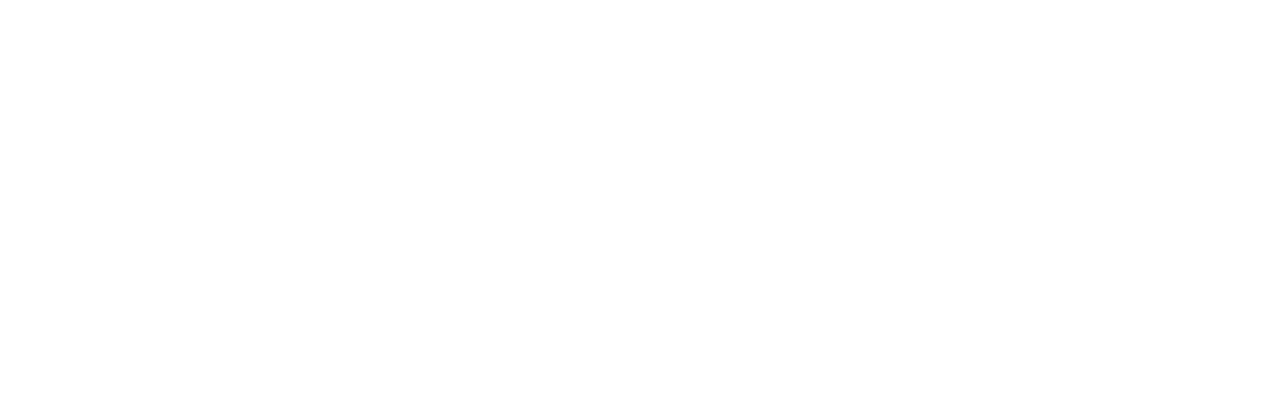
<file: cshares.html>
<!DOCTYPE html>
<html lang="en">
<head>
   <meta charset="UTF-8">
   <meta http-equiv="X-UA-Compatible" content="IE=edge">
   <meta name="viewport" content="width=device-width, initial-scale=1.0, maximum-scale=1.0, user-scalable=0">
   <title>CShares</title>
   <link rel="stylesheet" href="css/style.css">
   <link rel="icon" href="..//TOL/img/icons/diamond.png">
</head>

<body>
   <header class="header">
      <div class="header__container">
         <div class="header__title">
            <a href="index.html" class="header__title__logo">
               <img class="header__logo" src="..//TOL/img/Logoheader/ton symbol.png" alt="">
            </a>
            <a href="index.html">
            <div class="header__title__text">The Open Lottery</div></a>
         </div>
         <div class="lotlinkcont">
            <a  class="lotlinkcont__link" href="http://t.me/theoplot">Telegram</a>
         </div>
         <div class="header__info">
            <div class="header__info__text">EQAOi67IbSE6JQtKCrX4Hajk7bcQu9YzgBlr_G8XjJG906Ty</div>
            <svg xmlns="http://www.w3.org/2000/svg" id="777" viewBox="0 0 14 14" class="ui-copy-button__icon" style=""><g fill="none" fill-rule="evenodd" stroke="currentColor" stroke-width="1.3" stroke-linejoin="round"><path d="M6.36 3.35h3.29a2 2 0 012 2v5.3a2 2 0 01-2 2H6.36a2 2 0 01-2-2v-5.3a2 2 0 012-2z"></path><path d="M2 10.65V3.3A2.3 2.3 0 014.3 1h5.4"></path></g></svg>
         </div>
      </div>
   </header>

      <div class="ticker"></div>
      <div class="idcounter"><p></p></div>

<div class="categories__wrapper">
   <div class="categories__title"> <span class="tap">Tap</span> <span class="and">and</span> <span class="choose">choose</span> <span class="your">your</span> <span class="tickets">Shares!</span></div>
   <div class="counterboxx" data-counterbox></div>
   <div id="555" class="categories__items">
      <div class="categories__item">
         <img id="1" src="..//TOL/img/Shares/C/13.png" alt="" class="item__img" onclick="" data-box="item" num="1">
      </div>
      <div class="categories__item">
         <img id="2" src="..//TOL/img/Shares/C/14.png" alt="" class="item__img" onclick="" data-box="item" num="2">
         <div class="//itemchecked"></div>
      </div>
      <div class="categories__item">
         <img id="3" src="..//TOL/img/Shares/C/15.png" alt="" class="item__img" onclick="" data-box="item" num="3">
      </div>
      <div class="categories__item">
         <img id="4" src="..//TOL/img/Shares/C/16.png" alt="" class="item__img ssold" onclick="" data-box="item" num="4">
         <div class="ssold__item"></div>
      </div>
      <div class="categories__item">
         <img id="5" src="..//TOL/img/Shares/C/17.png" alt="" class="item__img" onclick="" data-box="item" num="5">
         
      </div> 

      <div class="categories__item">
         <img id="6" src="..//TOL/img/Shares/C/44.png" alt="" class="item__img" onclick="" data-box="item" num="6">
         
      </div> 

      <div class="categories__item">
         <img id="7" src="..//TOL/img/Shares/C/45.png" alt="" class="item__img" onclick="" data-box="item" num="7">
         
      </div> 

      <div class="categories__item">
         <img id="8" src="..//TOL/img/Shares/C/46.png" alt="" class="item__img" onclick="" data-box="item" num="8">
         
      </div> 

            <div class="categories__item">
         <img id="9" src="..//TOL/img/Shares/C/47.png" alt="" class="item__img" onclick="" data-box="item" num="9">
         
      </div> 

      <div class="categories__item">
         <img id="10" src="..//TOL/img/Shares/C/48.png" alt="" class="item__img" onclick="" data-box="item" num="10">
         
      </div> 

      <div class="categories__item">
         <img id="11" src="..//TOL/img/Shares/C/49.png" alt="" class="item__img" onclick="" data-box="item" num="11">
         
      </div> 

      <div class="categories__item">
         <img id="12" src="..//TOL/img/Shares/C/50.png" alt="" class="item__img" onclick="" data-box="item" num="12">
         
      </div> 

      <div class="categories__item">
         <img id="13" src="..//TOL/img/Shares/C/51.png" alt="" class="item__img" onclick="" data-box="item" num="13">
         
      </div> 

      <div class="categories__item">
         <img id="14" src="..//TOL/img/Shares/C/52.png" alt="" class="item__img" onclick="" data-box="item" num="14">
         
      </div> 

      <div class="categories__item">
         <img id="15" src="..//TOL/img/Shares/C/53.png" alt="" class="item__img" onclick="" data-box="item" num="15">
         
      </div> 

      <div class="categories__item">
         <img id="16" src="..//TOL/img/Shares/C/54.png" alt="" class="item__img" onclick="" data-box="item" num="16">
         
      </div> 

      <div class="categories__item">
         <img id="17" src="..//TOL/img/Shares/C/55.png" alt="" class="item__img" onclick="" data-box="item" num="17">
         
      </div> 

      <div class="categories__item">
         <img id="18" src="..//TOL/img/Shares/C/56.png" alt="" class="item__img" onclick="" data-box="item" num="18">
         
      </div> 

      <div class="categories__item">
         <img id="19" src="..//TOL/img/Shares/C/57.png" alt="" class="item__img" onclick="" data-box="item" num="19">
         
      </div> 

      <div class="categories__item">
         <img id="20" src="..//TOL/img/Shares/C/58.png" alt="" class="item__img" onclick="" data-box="item" num="20">
         
      </div> 

      <div class="categories__item">
         <img id="21" src="..//TOL/img/Shares/C/59.png" alt="" class="item__img" onclick="" data-box="item" num="21">
         
      </div> 


   <div class="counter__wrapper"> 
      <div id="111" class="item__counter"></div>
      <div id="123" class="TON__counter"></div>
      <div id="256" class="PAY"> 
         <div class="dropdown">
            <button class="dropbtn">PAY</button>
            <div class="dropdown-content">
               <a href="#">auto</a>
               <div class="manual">
                  <a id="man" href="#">manual</a>
                  <div class="manual__copy">
                     <div class="manual__copyint">
                        <div class="manual__title">Send <span class="TONnumberm"></span> TON to "theopenlottery" with comment</div>
                        <div class="manual__copyslose"></div>
                     </div>
                     <div class="manual__copybtn">copy comment</div>
                  </div>
               </div>

               <div class="wallet">
                  <a id="wal" href="#">@wallet</a>
                  <div class="wallet__copy">
                     <div class="wallet__titlecont">
                        <div class="wallet__title"> 
                           <span class="wallet__copybtn"> Copy comment </span> and send <span class="TONnumberw"></span> TON <br> to <a class="linkw" href="https://t.me/mult_your_TON">here</a> via @wallet</div>
                           <div class="wallet__close"></div>
                        </div>
                     </div>
                  </div>
         </div>
      </div>
   </div>
</div>

<script src="..//TOL/js/cshares.js"></script>

</div>

</body>
</html>
</file>
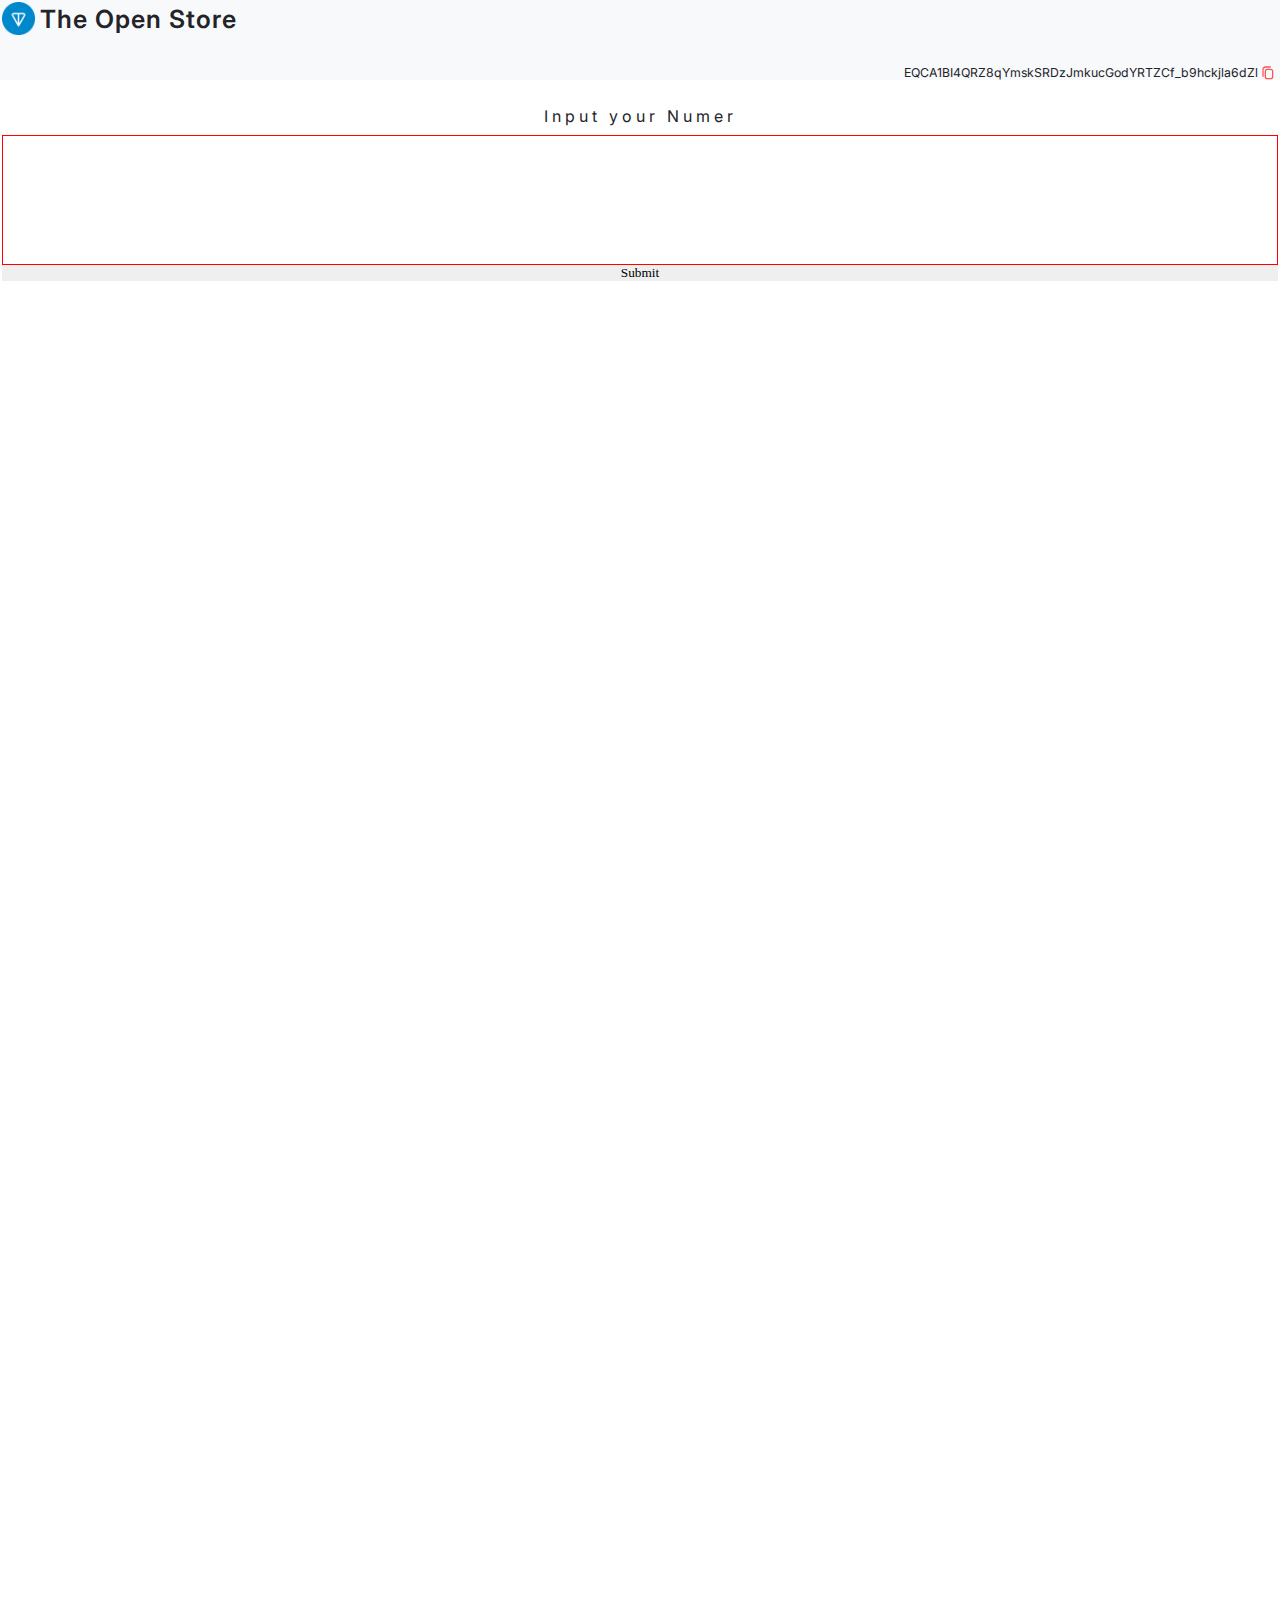
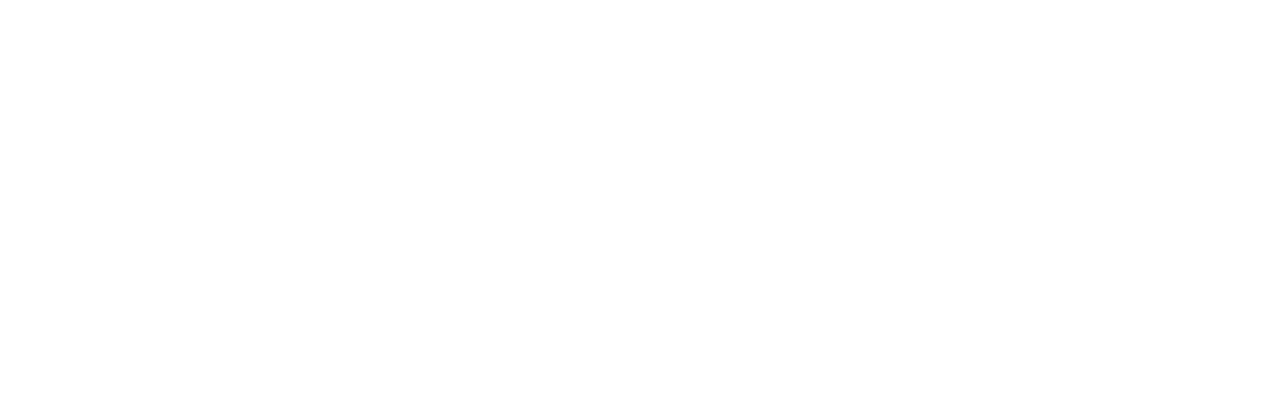
<file: freespace.html>
<!DOCTYPE html>
<html lang="en">
<head>
   <meta charset="UTF-8">
   <meta http-equiv="X-UA-Compatible" content="IE=edge">
   <meta name="viewport" content="width=device-width, initial-scale=1.0">
   <title>Freespace</title>
   <link rel="stylesheet" href="css/style.css">
</head>
<body>

   <header class="header">
      <div class="header__container">
         <div class="header__title">
            <a href="index.html" class="header__title__logo">
               <img class="header__logo" src="..//TOL/img/Logoheader/ton symbol.png" alt="">
            </a>
            <div class="header__title__text">The Open Store</div>
         </div>
         <div class="header__info">
            <div class="header__info__text">EQCA1BI4QRZ8qYmskSRDzJmkucGodYRTZCf_b9hckjla6dZl</div>
            <svg xmlns="http://www.w3.org/2000/svg" viewBox="0 0 14 14" class="ui-copy-button__icon" style=""><g fill="none" fill-rule="evenodd" stroke="currentColor" stroke-width="1.3" stroke-linejoin="round"><path d="M6.36 3.35h3.29a2 2 0 012 2v5.3a2 2 0 01-2 2H6.36a2 2 0 01-2-2v-5.3a2 2 0 012-2z"></path><path d="M2 10.65V3.3A2.3 2.3 0 014.3 1h5.4"></path></g></svg>
         </div>
      </div>
   </header>

      <div class="ticker"></div>

<div class="categories__wrapper">
   <div class="categories__title">Input your Numer</div>
      <div class="counterbox" data-counterbox></div>
      <div class="categories__items">
         <div class="categories__item">
         <input type="text" class="item__input">
         <button>Submit</button>
         </div>
      </div>
</div>

</body>
</html>
</file>
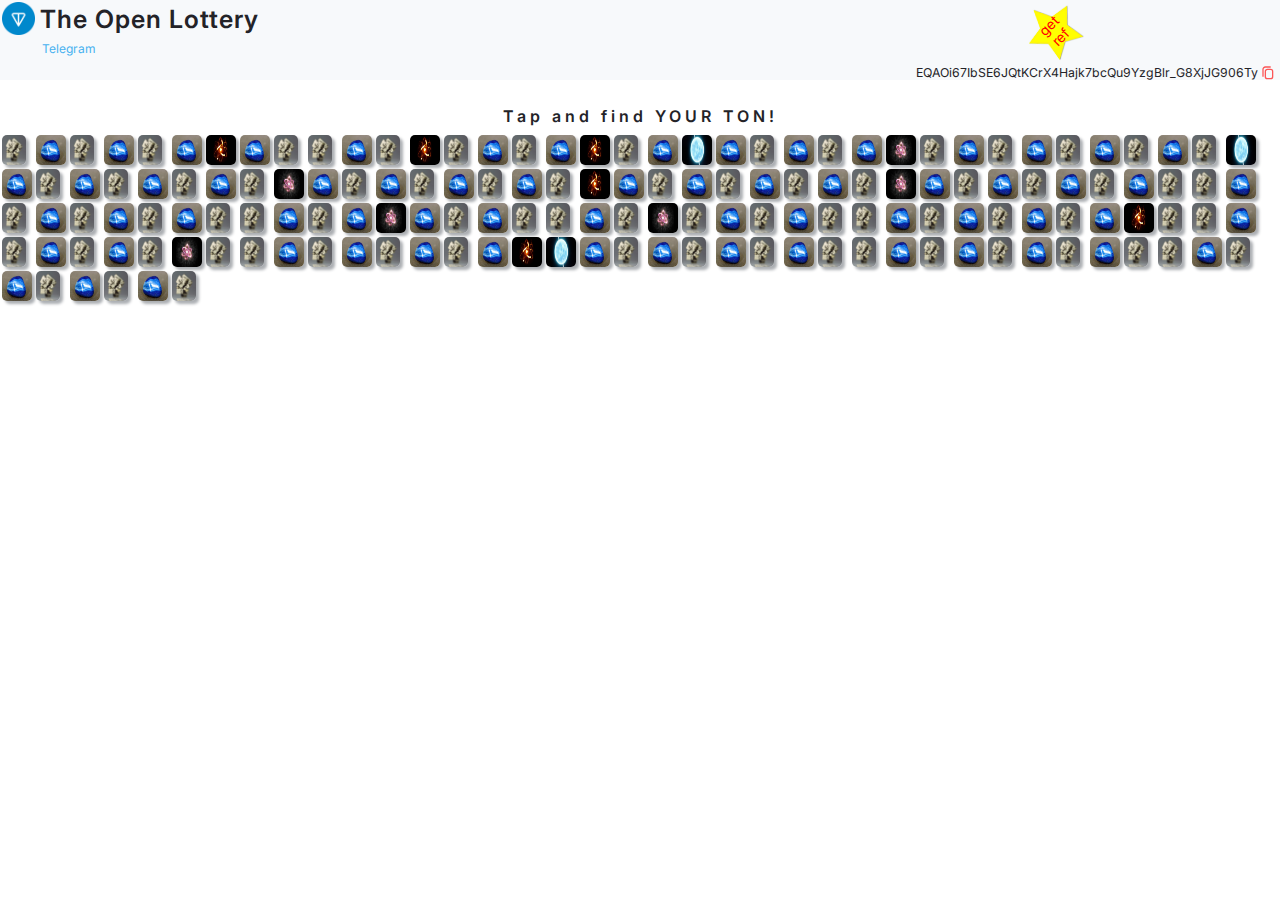
<file: guess.html>
<!DOCTYPE html>
<html lang="en">
<head>
   <meta charset="UTF-8">
   <meta http-equiv="X-UA-Compatible" content="IE=edge">
   <meta name="viewport" content="width=device-width, initial-scale=1.0, maximum-scale=1.0, user-scalable=no">
   <title>Guess</title>
   <link rel="stylesheet" href="css/style.css">
   <link rel="icon" href="..//TOL/img/icons/diamond.png">
   <script src="https://ajax.googleapis.com/ajax/libs/jquery/3.5.1/jquery.min.js"></script>
</head>

<body>

   <header class="header">
      <div class="header__container">
         <div class="header__title">
            <a href="index.html" class="header__title__logo">
               <img class="header__logo" src="..//TOL/img/Logoheader/ton symbol.png" alt="">
            </a>
            <a href="index.html">
               <div class="header__title__text">The Open Lottery</div>
            </a>
         </div>
         <div class="lotlinkcont">
            <a  class="lotlinkcont__link" href="http://t.me/theoplot">Telegram</a>
         </div>
         <div class="header__info">
            <div class="header__info__text">EQAOi67IbSE6JQtKCrX4Hajk7bcQu9YzgBlr_G8XjJG906Ty</div>
            <svg xmlns="http://www.w3.org/2000/svg" id="777" viewBox="0 0 14 14" class="ui-copy-button__icon" style=""><g fill="none" fill-rule="evenodd" stroke="currentColor" stroke-width="1.3" stroke-linejoin="round"><path d="M6.36 3.35h3.29a2 2 0 012 2v5.3a2 2 0 01-2 2H6.36a2 2 0 01-2-2v-5.3a2 2 0 012-2z"></path><path d="M2 10.65V3.3A2.3 2.3 0 014.3 1h5.4"></path></g></svg>
         </div>
      </div>
   </header>

      <div class="ticker"></div>
      <div class="idcounter"><p></p></div>

<div class="address__input">
   <form id="fgw" class="g-form" method="POST" action="#">
      <input name="guesswallet" placeholder="input your TON wallet address" type="text" class="adress__area">
      <button type="submit" class="adress__btn">send</button>
      <input name="refholder" placeholder="input ref code if you have" type="text" class="ref__area">
   </form>   
</div>

<div class="categories__wrapper">
   <div class="titlerefwrap">
      <div class="categories__title"> <span class="tap">Tap</span> <span class="and">and</span> <span class="choose">find</span> <span class="your">your</span> <span class="tickets">TON!</span></div>
      <div class="getref">get <br> ref</div>
   </div>

   <div class="counterboxx" data-counterbox></div>

   <div id="555" class="guess__items">
      <div class="guess__item">
         <img id="1" src="..//TOL/img/Categories/Minerals/Items/Pyrite_-_Huanzala_mine,_Huallanca,_Bolognesi,_Ancash,_Peru.jpg" alt="" class="guess__item__img" data-item="itemm">
         <div id="1001" class="guess__item__img2" data-item=""></div>
      </div>
      <div class="guess__item">
         <img id="2" src="..//TOL/img/Categories/Minerals/Items/Agat2.jpg" alt="" class="guess__item__img" data-item="itemm">
         <div id="1002" class="guess__item__img2" data-item=""></div>
         <div class="//itemchecked"></div>
      </div>
      <div class="guess__item">
         <img id="3" src="..//TOL/img/Categories/Minerals/Items/Pyrite_-_Huanzala_mine,_Huallanca,_Bolognesi,_Ancash,_Peru.jpg" alt="" class="guess__item__img" data-item="itemm">
         <div id="1003" class="guess__item__img2" data-item=""></div>
      </div>
      <div class="guess__item">
         <img id="4" src="..//TOL/img/Categories/Minerals/Items/Agat2.jpg" alt="" class="guess__item__img" data-item="itemm">
         <div id="1004" class="guess__item__img2" data-item=""></div>
         <div class="//itemchecked"></div>
      </div> 
      <div class="guess__item">
         <img id="5" src="..//TOL/img/Categories/Minerals/Items/Pyrite_-_Huanzala_mine,_Huallanca,_Bolognesi,_Ancash,_Peru.jpg" alt="" class="guess__item__img" data-item="itemm">
         <div id="1005" class="guess__item__img2" data-item=""></div>
      </div>
      <div class="guess__item">
         <img id="6" src="..//TOL/img/Categories/Minerals/Items/Agat2.jpg" alt="" class="guess__item__img" data-item="itemm">
         <div id="1006" class="guess__item__img2" data-item=""></div>
         <div class="//itemchecked"></div>
      </div> 
            <div class="guess__item">
         <img id="7" src="..//TOL/img/Categories/Particulars/Items/electron.jpg" alt="" class="guess__item__img" data-item="itemm">
         <div id="1007" class="guess__item__img2" data-item=""></div>
      </div>
      <div class="guess__item">
         <img id="8" src="..//TOL/img/Categories/Minerals/Items/Agat2.jpg" alt="" class="guess__item__img" data-item="itemm">
         <div id="1008" class="guess__item__img2" data-item=""></div>
         <div class="//itemchecked"></div>
      </div>
      <div class="guess__item">
         <img id="9" src="..//TOL/img/Categories/Minerals/Items/Pyrite_-_Huanzala_mine,_Huallanca,_Bolognesi,_Ancash,_Peru.jpg" alt="" class="guess__item__img" data-item="itemm">
         <div id="1009" class="guess__item__img2" data-item=""></div>
      </div>



      <div class="guess__item">
         <img id="10" src="..//TOL/img/Categories/Minerals/Items/Pyrite_-_Huanzala_mine,_Huallanca,_Bolognesi,_Ancash,_Peru.jpg" alt="" class="guess__item__img" data-item="itemm">
         <div id="1010" src="" alt="" class="guess__item__img2" data-item=""></div>
      </div>
      <div class="guess__item">
         <img id="11" src="..//TOL/img/Categories/Minerals/Items/Agat2.jpg" alt="" class="guess__item__img" data-item="itemm">
         <div id="1011" class="guess__item__img2" data-item=""></div>
         <div class="//itemchecked"></div>
      </div>
      <div class="guess__item">
         <img id="12" src="..//TOL/img/Categories/Minerals/Items/Pyrite_-_Huanzala_mine,_Huallanca,_Bolognesi,_Ancash,_Peru.jpg" alt="" class="guess__item__img" data-item="itemm">
         <div id="1012" class="guess__item__img2" data-item=""></div>
      </div>
      <div class="guess__item">
         <img id="13" src="..//TOL/img/Categories/Particulars/Items/electron.jpg" alt="" class="guess__item__img" data-item="itemm">
         <div id="1013" class="guess__item__img2" data-item=""></div>
         <div class="//itemchecked"></div>
      </div>
      <div class="guess__item">
         <img id="14" src="..//TOL/img/Categories/Minerals/Items/Pyrite_-_Huanzala_mine,_Huallanca,_Bolognesi,_Ancash,_Peru.jpg" alt="" class="guess__item__img" data-item="itemm">
         <div id="1014" class="guess__item__img2" data-item=""></div>
      </div>
      <div class="guess__item">
         <img id="15" src="..//TOL/img/Categories/Minerals/Items/Agat2.jpg" alt="" class="guess__item__img" data-item="itemm">
         <div id="1015" class="guess__item__img2" data-item=""></div>
         <div class="//itemchecked"></div>
      </div>
            <div class="guess__item">
         <img id="16" src="..//TOL/img/Categories/Minerals/Items/Pyrite_-_Huanzala_mine,_Huallanca,_Bolognesi,_Ancash,_Peru.jpg" alt="" class="guess__item__img" data-item="itemm">
         <div id="1016" class="guess__item__img2" data-item=""></div>
      </div>
      <div class="guess__item">
         <img id="17" src="..//TOL/img/Categories/Minerals/Items/Agat2.jpg" alt="" class="guess__item__img" data-item="itemm">
         <div id="1017" class="guess__item__img2" data-item=""></div>
         <div class="//itemchecked"></div>
      </div>
      <div class="guess__item">
         <img id="18" src="..//TOL/img/Categories/Particulars/Items/electron.jpg" alt="" class="guess__item__img" data-item="itemm">
         <div id="1018" class="guess__item__img2" data-item=""></div>
      </div>
      <div class="guess__item">
         <img id="19" src="..//TOL/img/Categories/Minerals/Items/Pyrite_-_Huanzala_mine,_Huallanca,_Bolognesi,_Ancash,_Peru.jpg" alt="" class="guess__item__img" data-item="itemm">
         <div id="1019" class="guess__item__img2" data-item=""></div>
      </div>
      <div class="guess__item">
         <img id="20" src="..//TOL/img/Categories/Minerals/Items/Agat2.jpg" alt="" class="guess__item__img" data-item="itemm">
         <div id="1020" class="guess__item__img2" data-item=""></div>
         <div class="//itemchecked"></div>
      </div>
      <div class="guess__item">
         <img id="21" src="..//TOL/img/Categories/Particulars/Items/neutron.jpg" alt="" class="guess__item__img" data-item="itemm">
         <div id="1021" src="" alt="" class="guess__item__img2" data-item=""></div>
      </div>
      <div class="guess__item">
         <img id="22" src="..//TOL/img/Categories/Minerals/Items/Agat2.jpg" alt="" class="guess__item__img" data-item="itemm">
         <div id="1022" src="" alt="" class="guess__item__img2" data-item=""></div>
         <div class="//itemchecked"></div>
      </div>
      <div class="guess__item">
         <img id="23" src="..//TOL/img/Categories/Minerals/Items/Pyrite_-_Huanzala_mine,_Huallanca,_Bolognesi,_Ancash,_Peru.jpg" alt="" class="guess__item__img" data-item="itemm">
         <div id="1023" src="" alt="" class="guess__item__img2" data-item=""></div>
      </div>
      <div class="guess__item">
         <img id="24" src="..//TOL/img/Categories/Minerals/Items/Agat2.jpg" alt="" class="guess__item__img" data-item="itemm">
         <div id="1024" src="" alt="" class="guess__item__img2" data-item=""></div>
         <div class="//itemchecked"></div>
      </div>
            <div class="guess__item">
         <img id="25" src="..//TOL/img/Categories/Minerals/Items/Pyrite_-_Huanzala_mine,_Huallanca,_Bolognesi,_Ancash,_Peru.jpg" alt="" class="guess__item__img" data-item="itemm">
         <div id="1025" src="" alt="" class="guess__item__img2" data-item=""></div>
      </div>
      <div class="guess__item">
         <img id="26" src="..//TOL/img/Categories/Minerals/Items/Agat2.jpg" alt="" class="guess__item__img" data-item="itemm">
         <div id="1026" src="" alt="" class="guess__item__img2" data-item=""></div>
         <div class="//itemchecked"></div>
      </div>
      <div class="guess__item">
         <img id="27" src="..//TOL/img/Categories/Particulars/Items/proton.jpg" alt="" class="guess__item__img" data-item="itemm">
         <div id="1027" src="" alt="" class="guess__item__img2" data-item=""></div>
      </div>
      <div class="guess__item">
         <img id="28" src="..//TOL/img/Categories/Minerals/Items/Pyrite_-_Huanzala_mine,_Huallanca,_Bolognesi,_Ancash,_Peru.jpg" alt="" class="guess__item__img" data-item="itemm">
         <div id="1028" src="" alt="" class="guess__item__img2" data-item=""></div>
      </div>
      <div class="guess__item">
         <img id="29" src="..//TOL/img/Categories/Minerals/Items/Agat2.jpg" alt="" class="guess__item__img" data-item="itemm">
         <div id="1029" src="" alt="" class="guess__item__img2" data-item=""></div>
         <div class="//itemchecked"></div>
      </div>
      <div class="guess__item">
         <img id="30" src="..//TOL/img/Categories/Minerals/Items/Pyrite_-_Huanzala_mine,_Huallanca,_Bolognesi,_Ancash,_Peru.jpg" alt="" class="guess__item__img" data-item="itemm">
         <div id="1030" src="" alt="" class="guess__item__img2" data-item=""></div>
      </div>
      <div class="guess__item">
         <img id="31" src="..//TOL/img/Categories/Minerals/Items/Agat2.jpg" alt="" class="guess__item__img" data-item="itemm">
         <div id="1031" src="" alt="" class="guess__item__img2" data-item=""></div>
         <div class="//itemchecked"></div>
      </div>
      <div class="guess__item">
         <img id="32" src="..//TOL/img/Categories/Minerals/Items/Pyrite_-_Huanzala_mine,_Huallanca,_Bolognesi,_Ancash,_Peru.jpg" alt="" class="guess__item__img" data-item="itemm">
         <div id="1032" src="" alt="" class="guess__item__img2" data-item=""></div>
      </div>
      <div class="guess__item">
         <img id="33" src="..//TOL/img/Categories/Minerals/Items/Agat2.jpg" alt="" class="guess__item__img" data-item="itemm">
         <div id="1033" src="" alt="" class="guess__item__img2" data-item=""></div>
         <div class="//itemchecked"></div>
      </div>
            <div class="guess__item">
         <img id="34" src="..//TOL/img/Categories/Minerals/Items/Pyrite_-_Huanzala_mine,_Huallanca,_Bolognesi,_Ancash,_Peru.jpg" alt="" class="guess__item__img" data-item="itemm">
         <div id="1034" src="" alt="" class="guess__item__img2" data-item=""></div>
      </div>
      <div class="guess__item">
         <img id="35" src="..//TOL/img/Categories/Minerals/Items/Agat2.jpg" alt="" class="guess__item__img" data-item="itemm">
         <div id="1035" src="" alt="" class="guess__item__img2" data-item=""></div>
         <div class="//itemchecked"></div>
      </div>
      <div class="guess__item">
         <img id="36" src="..//TOL/img/Categories/Minerals/Items/Pyrite_-_Huanzala_mine,_Huallanca,_Bolognesi,_Ancash,_Peru.jpg" alt="" class="guess__item__img" data-item="itemm">
         <div id="1036" src="" alt="" class="guess__item__img2" data-item=""></div>
      </div>
      <div class="guess__item">
         <img id="37" src="..//TOL/img/Categories/Particulars/Items/neutron.jpg" alt="" class="guess__item__img" data-item="itemm">
         <div id="1037" src="" alt="" class="guess__item__img2" data-item=""></div>
      </div>
      <div class="guess__item">
         <img id="38" src="..//TOL/img/Categories/Minerals/Items/Agat2.jpg" alt="" class="guess__item__img" data-item="itemm">
         <div id="1038" src="" alt="" class="guess__item__img2" data-item=""></div>
         <div class="//itemchecked"></div>
      </div>
      <div class="guess__item">
         <img id="39" src="..//TOL/img/Categories/Minerals/Items/Pyrite_-_Huanzala_mine,_Huallanca,_Bolognesi,_Ancash,_Peru.jpg" alt="" class="guess__item__img" data-item="itemm">
         <div id="1039" src="" alt="" class="guess__item__img2" data-item=""></div>
      </div>
      <div class="guess__item">
         <img id="40" src="..//TOL/img/Categories/Minerals/Items/Agat2.jpg" alt="" class="guess__item__img" data-item="itemm">
         <div id="1040" src="" alt="" class="guess__item__img2" data-item=""></div>
         <div class="//itemchecked"></div>
      </div>
      <div class="guess__item">
         <img id="41" src="..//TOL/img/Categories/Minerals/Items/Pyrite_-_Huanzala_mine,_Huallanca,_Bolognesi,_Ancash,_Peru.jpg" alt="" class="guess__item__img" data-item="itemm">
         <div id="1041" src="" alt="" class="guess__item__img2" data-item=""></div>
      </div>
      <div class="guess__item">
         <img id="42" src="..//TOL/img/Categories/Minerals/Items/Agat2.jpg" alt="" class="guess__item__img" data-item="itemm">
         <div id="1042" src="" alt="" class="guess__item__img2" data-item=""></div>
         <div class="//itemchecked"></div>
      </div>
            <div class="guess__item">
         <img id="43" src="..//TOL/img/Categories/Minerals/Items/Pyrite_-_Huanzala_mine,_Huallanca,_Bolognesi,_Ancash,_Peru.jpg" alt="" class="guess__item__img" data-item="itemm">
         <div id="1043" src="" alt="" class="guess__item__img2" data-item=""></div>
      </div>
      <div class="guess__item">
         <img id="44" src="..//TOL/img/Categories/Minerals/Items/Agat2.jpg" alt="" class="guess__item__img" data-item="itemm">
         <div id="1044" src="" alt="" class="guess__item__img2" data-item=""></div>
         <div class="//itemchecked"></div>
      </div>
      <div class="guess__item">
         <img id="45" src="..//TOL/img/Categories/Minerals/Items/Pyrite_-_Huanzala_mine,_Huallanca,_Bolognesi,_Ancash,_Peru.jpg" alt="" class="guess__item__img" data-item="itemm">
         <div id="1045" src="" alt="" class="guess__item__img2" data-item=""></div>
      </div>
      <div class="guess__item">
         <img id="46" src="..//TOL/img/Categories/Particulars/Items/proton.jpg" alt="" class="guess__item__img" data-item="itemm">
         <div id="1046" src="" alt="" class="guess__item__img2" data-item=""></div>
      </div>
      <div class="guess__item">
         <img id="47" src="..//TOL/img/Categories/Minerals/Items/Agat2.jpg" alt="" class="guess__item__img" data-item="itemm">
         <div id="1047" src="" alt="" class="guess__item__img2" data-item=""></div>
         <div class="//itemchecked"></div>
      </div>
      <div class="guess__item">
         <img id="48" src="..//TOL/img/Categories/Minerals/Items/Pyrite_-_Huanzala_mine,_Huallanca,_Bolognesi,_Ancash,_Peru.jpg" alt="" class="guess__item__img" data-item="itemm">
         <div id="1048" src="" alt="" class="guess__item__img2" data-item=""></div>
      </div>
      <div class="guess__item">
         <img id="49" src="..//TOL/img/Categories/Minerals/Items/Agat2.jpg" alt="" class="guess__item__img" data-item="itemm">
         <div id="1049" src="" alt="" class="guess__item__img2" data-item=""></div>
         <div class="//itemchecked"></div>
      </div>
      <div class="guess__item">
         <img id="50" src="..//TOL/img/Categories/Minerals/Items/Pyrite_-_Huanzala_mine,_Huallanca,_Bolognesi,_Ancash,_Peru.jpg" alt="" class="guess__item__img" data-item="itemm">
         <div id="1050" src="" alt="" class="guess__item__img2" data-item=""></div>
      </div>
      <div class="guess__item">
         <img id="51" src="..//TOL/img/Categories/Minerals/Items/Agat2.jpg" alt="" class="guess__item__img" data-item="itemm">
         <div id="1051" src="" alt="" class="guess__item__img2" data-item=""></div>
         <div class="//itemchecked"></div>
      </div>
            <div class="guess__item">
         <img id="52" src="..//TOL/img/Categories/Minerals/Items/Pyrite_-_Huanzala_mine,_Huallanca,_Bolognesi,_Ancash,_Peru.jpg" alt="" class="guess__item__img" data-item="itemm">
         <div id="1052" src="" alt="" class="guess__item__img2" data-item=""></div>
      </div>
      <div class="guess__item">
         <img id="53" src="..//TOL/img/Categories/Minerals/Items/Agat2.jpg" alt="" class="guess__item__img" data-item="itemm">
         <div id="1053" src="" alt="" class="guess__item__img2" data-item=""></div>
         <div class="//itemchecked"></div>
      </div>
      <div class="guess__item">
         <img id="54" src="..//TOL/img/Categories/Minerals/Items/Pyrite_-_Huanzala_mine,_Huallanca,_Bolognesi,_Ancash,_Peru.jpg" alt="" class="guess__item__img" data-item="itemm">
         <div id="1054" src="" alt="" class="guess__item__img2" data-item=""></div>
      </div>
      <div class="guess__item">
         <img id="55" src="..//TOL/img/Categories/Particulars/Items/electron.jpg" alt="" class="guess__item__img" data-item="itemm">
         <div id="1055" src="" alt="" class="guess__item__img2" data-item=""></div>
      </div>
      <div class="guess__item">
         <img id="56" src="..//TOL/img/Categories/Minerals/Items/Agat2.jpg" alt="" class="guess__item__img" data-item="itemm">
         <div id="1056" src="" alt="" class="guess__item__img2" data-item=""></div>
         <div class="//itemchecked"></div>
      </div>
      <div class="guess__item">
         <img id="57" src="..//TOL/img/Categories/Minerals/Items/Pyrite_-_Huanzala_mine,_Huallanca,_Bolognesi,_Ancash,_Peru.jpg" alt="" class="guess__item__img" data-item="itemm">
         <div id="1057" src="" alt="" class="guess__item__img2" data-item=""></div>
      </div>
      <div class="guess__item">
         <img id="58" src="..//TOL/img/Categories/Minerals/Items/Agat2.jpg" alt="" class="guess__item__img" data-item="itemm">
         <div id="1058" src="" alt="" class="guess__item__img2" data-item=""></div>
         <div class="//itemchecked"></div>
      </div>
      <div class="guess__item">
         <img id="59" src="..//TOL/img/Categories/Minerals/Items/Pyrite_-_Huanzala_mine,_Huallanca,_Bolognesi,_Ancash,_Peru.jpg" alt="" class="guess__item__img" data-item="itemm">
         <div id="1059" src="" alt="" class="guess__item__img2" data-item=""></div>
      </div>
      <div class="guess__item">
         <img id="60" src="..//TOL/img/Categories/Minerals/Items/Agat2.jpg" alt="" class="guess__item__img" data-item="itemm">
         <div id="1060" src="" alt="" class="guess__item__img2" data-item=""></div>
         <div class="//itemchecked"></div>
      </div>
            <div class="guess__item">
         <img id="61" src="..//TOL/img/Categories/Minerals/Items/Pyrite_-_Huanzala_mine,_Huallanca,_Bolognesi,_Ancash,_Peru.jpg" alt="" class="guess__item__img" data-item="itemm">
         <div id="1061" src="" alt="" class="guess__item__img2" data-item=""></div>
      </div>
      <div class="guess__item">
         <img id="62" src="..//TOL/img/Categories/Minerals/Items/Agat2.jpg" alt="" class="guess__item__img" data-item="itemm">
         <div id="1062" src="" alt="" class="guess__item__img2" data-item=""></div>
         <div class="//itemchecked"></div>
      </div>
      <div class="guess__item">
         <img id="63" src="..//TOL/img/Categories/Minerals/Items/Pyrite_-_Huanzala_mine,_Huallanca,_Bolognesi,_Ancash,_Peru.jpg" alt="" class="guess__item__img" data-item="itemm">
         <div id="1063" src="" alt="" class="guess__item__img2" data-item=""></div>
      </div>
      <div class="guess__item">
         <img id="64" src="..//TOL/img/Categories/Particulars/Items/proton.jpg" alt="" class="guess__item__img" data-item="itemm">
         <div id="1064" src="" alt="" class="guess__item__img2" data-item=""></div>
      </div>
      <div class="guess__item">
         <img id="65" src="..//TOL/img/Categories/Minerals/Items/Agat2.jpg" alt="" class="guess__item__img" data-item="itemm">
         <div id="1065" src="" alt="" class="guess__item__img2" data-item=""></div>
         <div class="//itemchecked"></div>
      </div>
      <div class="guess__item">
         <img id="66" src="..//TOL/img/Categories/Minerals/Items/Pyrite_-_Huanzala_mine,_Huallanca,_Bolognesi,_Ancash,_Peru.jpg" alt="" class="guess__item__img" data-item="itemm">
         <div id="1066" src="" alt="" class="guess__item__img2" data-item=""></div>
      </div>
      <div class="guess__item">
         <img id="67" src="..//TOL/img/Categories/Minerals/Items/Agat2.jpg" alt="" class="guess__item__img" data-item="itemm">
         <div id="1067" src="" alt="" class="guess__item__img2" data-item=""></div>
         <div class="//itemchecked"></div>
      </div>
      <div class="guess__item">
         <img id="68" src="..//TOL/img/Categories/Minerals/Items/Pyrite_-_Huanzala_mine,_Huallanca,_Bolognesi,_Ancash,_Peru.jpg" alt="" class="guess__item__img" data-item="itemm">
         <div id="1068" src="" alt="" class="guess__item__img2" data-item=""></div>
      </div>
      <div class="guess__item">
         <img id="69" src="..//TOL/img/Categories/Minerals/Items/Agat2.jpg" alt="" class="guess__item__img" data-item="itemm">
         <div id="1069" src="" alt="" class="guess__item__img2" data-item=""></div>
         <div class="//itemchecked"></div>
      </div>
            <div class="guess__item">
         <img id="70" src="..//TOL/img/Categories/Minerals/Items/Pyrite_-_Huanzala_mine,_Huallanca,_Bolognesi,_Ancash,_Peru.jpg" alt="" class="guess__item__img" data-item="itemm">
         <div id="1070" src="" alt="" class="guess__item__img2" data-item=""></div>
      </div>
      <div class="guess__item">
         <img id="71" src="..//TOL/img/Categories/Minerals/Items/Agat2.jpg" alt="" class="guess__item__img" data-item="itemm">
         <div id="1071" src="" alt="" class="guess__item__img2" data-item=""></div>
         <div class="//itemchecked"></div>
      </div>
      <div class="guess__item">
         <img id="72" src="..//TOL/img/Categories/Minerals/Items/Pyrite_-_Huanzala_mine,_Huallanca,_Bolognesi,_Ancash,_Peru.jpg" alt="" class="guess__item__img" data-item="itemm">
         <div id="1072" src="" alt="" class="guess__item__img2" data-item=""></div>
      </div>
      <div class="guess__item">
         <img id="73" src="..//TOL/img/Categories/Minerals/Items/Pyrite_-_Huanzala_mine,_Huallanca,_Bolognesi,_Ancash,_Peru.jpg" alt="" class="guess__item__img" data-item="itemm">
         <div id="1073" src="" alt="" class="guess__item__img2" data-item=""></div>
      </div>
      <div class="guess__item">
         <img id="74" src="..//TOL/img/Categories/Minerals/Items/Agat2.jpg" alt="" class="guess__item__img" data-item="itemm">
         <div id="1074" src="" alt="" class="guess__item__img2" data-item=""></div>
         <div class="//itemchecked"></div>
      </div>
      <div class="guess__item">
         <img id="75" src="..//TOL/img/Categories/Minerals/Items/Pyrite_-_Huanzala_mine,_Huallanca,_Bolognesi,_Ancash,_Peru.jpg" alt="" class="guess__item__img" data-item="itemm">
         <div id="1075" class="guess__item__img2" data-item=""></div>
      </div>
      <div class="guess__item">
         <img id="76" src="..//TOL/img/Categories/Minerals/Items/Agat2.jpg" alt="" class="guess__item__img" data-item="itemm">
         <div id="1076" class="guess__item__img2" data-item=""></div>
         <div class="//itemchecked"></div>
      </div>
      <div class="guess__item">
         <img id="77" src="..//TOL/img/Categories/Minerals/Items/Pyrite_-_Huanzala_mine,_Huallanca,_Bolognesi,_Ancash,_Peru.jpg" alt="" class="guess__item__img" data-item="itemm">
         <div id="1077"  class="guess__item__img2" data-item=""></div>
      </div>
      <div class="guess__item">
         <img id="78" src="..//TOL/img/Categories/Minerals/Items/Agat2.jpg" alt="" class="guess__item__img" data-item="itemm">
         <div id="1078" class="guess__item__img2" data-item=""></div>
         <div class="//itemchecked"></div>
      </div>
            <div class="guess__item">
         <img id="79" src="..//TOL/img/Categories/Minerals/Items/Pyrite_-_Huanzala_mine,_Huallanca,_Bolognesi,_Ancash,_Peru.jpg" alt="" class="guess__item__img" data-item="itemm">
         <div id="1079" class="guess__item__img2" data-item=""></div>
      </div>
      <div class="guess__item">
         <img id="80" src="..//TOL/img/Categories/Minerals/Items/Agat2.jpg" alt="" class="guess__item__img" data-item="itemm">
         <div id="1080" class="guess__item__img2" data-item=""></div>
         <div class="//itemchecked"></div>
      </div>
      <div class="guess__item">
         <img id="81" src="..//TOL/img/Categories/Minerals/Items/Pyrite_-_Huanzala_mine,_Huallanca,_Bolognesi,_Ancash,_Peru.jpg" alt="" class="guess__item__img" data-item="itemm">
         <div id="1081" src="" alt="" class="guess__item__img2" data-item=""></div>
      </div>

      <div class="guess__item">
         <img id="82" src="..//TOL/img/Categories/Minerals/Items/Pyrite_-_Huanzala_mine,_Huallanca,_Bolognesi,_Ancash,_Peru.jpg" alt="" class="guess__item__img" data-item="itemm">
         <div id="1082" src="" alt="" class="guess__item__img2" data-item=""></div>
      </div>
      <div class="guess__item">
         <img id="83" src="..//TOL/img/Categories/Minerals/Items/Agat2.jpg" alt="" class="guess__item__img" data-item="itemm">
         <div id="1083" src="" alt="" class="guess__item__img2" data-item=""></div>
         <div class="//itemchecked"></div>
      </div>
      <div class="guess__item">
         <img id="84" src="..//TOL/img/Categories/Minerals/Items/Pyrite_-_Huanzala_mine,_Huallanca,_Bolognesi,_Ancash,_Peru.jpg" alt="" class="guess__item__img" data-item="itemm">
         <div id="1084" src="" alt="" class="guess__item__img2" data-item=""></div>
      </div>
      <div class="guess__item">
         <img id="85" src="..//TOL/img/Categories/Minerals/Items/Agat2.jpg" alt="" class="guess__item__img" data-item="itemm">
         <div id="1085" src="" alt="" class="guess__item__img2" data-item=""></div>
         <div class="//itemchecked"></div>
      </div>
      <div class="guess__item">
         <img id="86" src="..//TOL/img/Categories/Particulars/Items/proton.jpg" alt="" class="guess__item__img" data-item="itemm">
         <div id="1086" src="" alt="" class="guess__item__img2" data-item=""></div>
      </div>
      <div class="guess__item">
         <img id="87" src="..//TOL/img/Categories/Minerals/Items/Agat2.jpg" alt="" class="guess__item__img" data-item="itemm">
         <div id="1087" src="" alt="" class="guess__item__img2" data-item=""></div>
         <div class="//itemchecked"></div>
      </div>
            <div class="guess__item">
         <img id="88" src="..//TOL/img/Categories/Minerals/Items/Pyrite_-_Huanzala_mine,_Huallanca,_Bolognesi,_Ancash,_Peru.jpg" alt="" class="guess__item__img" data-item="itemm">
         <div id="1088" src="" alt="" class="guess__item__img2" data-item=""></div>
      </div>
      <div class="guess__item">
         <img id="89" src="..//TOL/img/Categories/Minerals/Items/Agat2.jpg" alt="" class="guess__item__img" data-item="itemm">
         <div id="1089" src="" alt="" class="guess__item__img2" data-item=""></div>
         <div class="//itemchecked"></div>
      </div>
      <div class="guess__item">
         <img id="90" src="..//TOL/img/Categories/Minerals/Items/Pyrite_-_Huanzala_mine,_Huallanca,_Bolognesi,_Ancash,_Peru.jpg" alt="" class="guess__item__img" data-item="itemm">
         <div id="1090" src="" alt="" class="guess__item__img2" data-item=""></div>
      </div>
      <div class="guess__item">
         <img id="91" src="..//TOL/img/Categories/Minerals/Items/Pyrite_-_Huanzala_mine,_Huallanca,_Bolognesi,_Ancash,_Peru.jpg" alt="" class="guess__item__img" data-item="itemm">
         <div id="1091" src="" alt="" class="guess__item__img2" data-item=""></div>
      </div>
      <div class="guess__item">
         <img id="92" src="..//TOL/img/Categories/Minerals/Items/Agat2.jpg" alt="" class="guess__item__img" data-item="itemm">
         <div id="1092" src="" alt="" class="guess__item__img2" data-item=""></div>
         <div class="//itemchecked"></div>
      </div>
      <div class="guess__item">
         <img id="93" src="..//TOL/img/Categories/Minerals/Items/Pyrite_-_Huanzala_mine,_Huallanca,_Bolognesi,_Ancash,_Peru.jpg" alt="" class="guess__item__img" data-item="itemm">
         <div id="1093" src="" alt="" class="guess__item__img2" data-item=""></div>
      </div>
      <div class="guess__item">
         <img id="94" src="..//TOL/img/Categories/Particulars/Items/proton.jpg" alt="" class="guess__item__img" data-item="itemm">
         <div id="1094" src="" alt="" class="guess__item__img2" data-item=""></div>
         <div class="//itemchecked"></div>
      </div>
      <div class="guess__item">
         <img id="95" src="..//TOL/img/Categories/Minerals/Items/Pyrite_-_Huanzala_mine,_Huallanca,_Bolognesi,_Ancash,_Peru.jpg" alt="" class="guess__item__img" data-item="itemm">
         <div id="1095" src="" alt="" class="guess__item__img2" data-item=""></div>
      </div>
      <div class="guess__item">
         <img id="96" src="..//TOL/img/Categories/Minerals/Items/Agat2.jpg" alt="" class="guess__item__img" data-item="itemm">
         <div id="1096" src="" alt="" class="guess__item__img2" data-item=""></div>
         <div class="//itemchecked"></div>
      </div>
            <div class="guess__item">
         <img id="97" src="..//TOL/img/Categories/Minerals/Items/Pyrite_-_Huanzala_mine,_Huallanca,_Bolognesi,_Ancash,_Peru.jpg" alt="" class="guess__item__img" data-item="itemm">
         <div id="1097" src="" alt="" class="guess__item__img2" data-item=""></div>
      </div>
      <div class="guess__item">
         <img id="98" src="..//TOL/img/Categories/Minerals/Items/Agat2.jpg" alt="" class="guess__item__img" data-item="itemm">
         <div id="1098" src="" alt="" class="guess__item__img2" data-item=""></div>
         <div class="//itemchecked"></div>
      </div>
      <div class="guess__item">
         <img id="99" src="..//TOL/img/Categories/Minerals/Items/Pyrite_-_Huanzala_mine,_Huallanca,_Bolognesi,_Ancash,_Peru.jpg" alt="" class="guess__item__img" data-item="itemm">
         <div id="1099" src="" alt="" class="guess__item__img2" data-item=""></div>
      </div>
      <div class="guess__item">
         <img id="100" src="..//TOL/img/Categories/Minerals/Items/Pyrite_-_Huanzala_mine,_Huallanca,_Bolognesi,_Ancash,_Peru.jpg" alt="" class="guess__item__img" data-item="itemm">
         <div id="1100" src="" alt="" class="guess__item__img2" data-item=""></div>
      </div>
      <div class="guess__item">
         <img id="101" src="..//TOL/img/Categories/Minerals/Items/Agat2.jpg" alt="" class="guess__item__img" data-item="itemm">
         <div id="1101" src="" alt="" class="guess__item__img2" data-item=""></div>
         <div class="//itemchecked"></div>
      </div>
      <div class="guess__item">
         <img id="102" src="..//TOL/img/Categories/Minerals/Items/Pyrite_-_Huanzala_mine,_Huallanca,_Bolognesi,_Ancash,_Peru.jpg" alt="" class="guess__item__img" data-item="itemm">
         <div id="1102" src="" alt="" class="guess__item__img2" data-item=""></div>
      </div>
      <div class="guess__item">
         <img id="103" src="..//TOL/img/Categories/Minerals/Items/Agat2.jpg" alt="" class="guess__item__img" data-item="itemm">
         <div id="1103" src="" alt="" class="guess__item__img2" data-item=""></div>
         <div class="//itemchecked"></div>
      </div>
      <div class="guess__item">
         <img id="104" src="..//TOL/img/Categories/Minerals/Items/Pyrite_-_Huanzala_mine,_Huallanca,_Bolognesi,_Ancash,_Peru.jpg" alt="" class="guess__item__img" data-item="itemm">
         <div id="1104" src="" alt="" class="guess__item__img2" data-item=""></div>
      </div>
      <div class="guess__item">
         <img id="105" src="..//TOL/img/Categories/Minerals/Items/Agat2.jpg" alt="" class="guess__item__img" data-item="itemm">
         <div id="1105" src="" alt="" class="guess__item__img2" data-item=""></div>
         <div class="//itemchecked"></div>
      </div>
         <div class="guess__item">
         <img id="106" src="..//TOL/img/Categories/Minerals/Items/Pyrite_-_Huanzala_mine,_Huallanca,_Bolognesi,_Ancash,_Peru.jpg" alt="" class="guess__item__img" data-item="itemm">
         <div id="1106" class="guess__item__img2" data-item=""></div>
      </div>
      <div class="guess__item">
            <img id="107" src="..//TOL/img/Categories/Minerals/Items/Agat2.jpg" alt="" class="guess__item__img" data-item="itemm">
            <div id="1107" src="" alt="" class="guess__item__img2" data-item=""></div>
            <div class="//itemchecked"></div>
      </div>
      <div class="guess__item">
         <img id="108" src="..//TOL/img/Categories/Particulars/Items/electron.jpg" alt="" class="guess__item__img" data-item="itemm">
         <div id="1108" src="" alt="" class="guess__item__img2" data-item=""></div>
         <div class="//itemchecked"></div>
      </div>
      <div class="guess__item">
         <img id="109" src="..//TOL/img/Categories/Minerals/Items/Pyrite_-_Huanzala_mine,_Huallanca,_Bolognesi,_Ancash,_Peru.jpg" alt="" class="guess__item__img" data-item="itemm">
         <div id="1109" src="" alt="" class="guess__item__img2" data-item=""></div>
      </div>
      <div class="guess__item">
         <img id="110" src="..//TOL/img/Categories/Minerals/Items/Pyrite_-_Huanzala_mine,_Huallanca,_Bolognesi,_Ancash,_Peru.jpg" alt="" class="guess__item__img" data-item="itemm">
         <div id="1110" src="" alt="" class="guess__item__img2" data-item=""></div>
      </div>
      <div class="guess__item">
         <img id="111" src="..//TOL/img/Categories/Minerals/Items/Agat2.jpg" alt="" class="guess__item__img" data-item="itemm">
         <div id="1111" src="" alt="" class="guess__item__img2" data-item=""></div>
         <div class="//itemchecked"></div>
      </div>
      <div class="guess__item">
         <img id="112" src="..//TOL/img/Categories/Minerals/Items/Pyrite_-_Huanzala_mine,_Huallanca,_Bolognesi,_Ancash,_Peru.jpg" alt="" class="guess__item__img" data-item="itemm">
         <div id="1112" src="" alt="" class="guess__item__img2" data-item=""></div>
      </div>
      <div class="guess__item">
         <img id="113" src="..//TOL/img/Categories/Minerals/Items/Agat2.jpg" alt="" class="guess__item__img" data-item="itemm">
         <div id="1113" src="" alt="" class="guess__item__img2" data-item=""></div>
         <div class="//itemchecked"></div>
      </div>
      <div class="guess__item">
         <img id="114" src="..//TOL/img/Categories/Minerals/Items/Pyrite_-_Huanzala_mine,_Huallanca,_Bolognesi,_Ancash,_Peru.jpg" alt="" class="guess__item__img" data-item="itemm">
         <div id="1114" src="" alt="" class="guess__item__img2" data-item=""></div>
      </div>
      <div class="guess__item">
         <img id="115" src="..//TOL/img/Categories/Minerals/Items/Agat2.jpg" alt="" class="guess__item__img" data-item="itemm">
         <div id="1115" src="" alt="" class="guess__item__img2" data-item=""></div>
         <div class="//itemchecked"></div>
      </div>
      <div class="guess__item">
         <img id="116" src="..//TOL/img/Categories/Minerals/Items/Pyrite_-_Huanzala_mine,_Huallanca,_Bolognesi,_Ancash,_Peru.jpg" alt="" class="guess__item__img" data-item="itemm">
         <div id="1116" src="" alt="" class="guess__item__img2" data-item=""></div>
      </div>
      <div class="guess__item">
         <img id="117" src="..//TOL/img/Categories/Particulars/Items/proton.jpg" alt="" class="guess__item__img" data-item="itemm">
         <div id="1117" class="guess__item__img2" data-item=""></div>
         <div class="//itemchecked"></div>
      </div>
      <div class="guess__item">
         <img id="118" src="..//TOL/img/Categories/Minerals/Items/Pyrite_-_Huanzala_mine,_Huallanca,_Bolognesi,_Ancash,_Peru.jpg" alt="" class="guess__item__img" data-item="itemm">
         <div id="1118" class="guess__item__img2" data-item=""></div>
      </div>
      <div class="guess__item">
         <img id="119" src="..//TOL/img/Categories/Minerals/Items/Pyrite_-_Huanzala_mine,_Huallanca,_Bolognesi,_Ancash,_Peru.jpg" alt="" class="guess__item__img" data-item="itemm">
         <div id="1119" src="" alt="" class="guess__item__img2" data-item=""></div>
      </div>
      <div class="guess__item">
         <img id="120" src="..//TOL/img/Categories/Minerals/Items/Agat2.jpg" alt="" class="guess__item__img" data-item="itemm">
         <div id="1120" src="" alt="" class="guess__item__img2" data-item=""></div>
         <div class="//itemchecked"></div>
      </div>
      <div class="guess__item">
         <img id="121" src="..//TOL/img/Categories/Minerals/Items/Pyrite_-_Huanzala_mine,_Huallanca,_Bolognesi,_Ancash,_Peru.jpg" alt="" class="guess__item__img" data-item="itemm">
         <div id="1121" src="" alt="" class="guess__item__img2" data-item=""></div>
      </div>
      <div class="guess__item">
         <img id="122" src="..//TOL/img/Categories/Minerals/Items/Agat2.jpg" alt="" class="guess__item__img" data-item="itemm">
         <div id="1122" src="" alt="" class="guess__item__img2" data-item=""></div>
         <div class="//itemchecked"></div>
      </div>
      <div class="guess__item">
         <img id="123" src="..//TOL/img/Categories/Minerals/Items/Pyrite_-_Huanzala_mine,_Huallanca,_Bolognesi,_Ancash,_Peru.jpg" alt="" class="guess__item__img" data-item="itemm">
         <div id="1123" src="" alt="" class="guess__item__img2" data-item=""></div>
      </div>
      <div class="guess__item">
         <img id="124" src="..//TOL/img/Categories/Minerals/Items/Agat2.jpg" alt="" class="guess__item__img" data-item="itemm">
         <div id="1124" src="" alt="" class="guess__item__img2" data-item=""></div>
         <div class="//itemchecked"></div>
      </div>
            <div class="guess__item">
         <img id="125" src="..//TOL/img/Categories/Minerals/Items/Pyrite_-_Huanzala_mine,_Huallanca,_Bolognesi,_Ancash,_Peru.jpg" alt="" class="guess__item__img" data-item="itemm">
         <div id="1125" src="" alt="" class="guess__item__img2" data-item=""></div>
      </div>
      <div class="guess__item">
         <img id="126" src="..//TOL/img/Categories/Minerals/Items/Agat2.jpg" alt="" class="guess__item__img" data-item="itemm">
         <div id="1126" src="" alt="" class="guess__item__img2" data-item=""></div>
         <div class="//itemchecked"></div>
      </div>
      <div class="guess__item">
         <img id="127" src="..//TOL/img/Categories/Particulars/Items/electron.jpg" alt="" class="guess__item__img" data-item="itemm">
         <div id="1127" class="guess__item__img2" data-item=""></div>
      </div>
      <div class="guess__item">
         <img id="128" src="..//TOL/img/Categories/Particulars/Items/neutron.jpg" alt="" class="guess__item__img" data-item="itemm">
         <div id="1128" class="guess__item__img2" data-item=""></div>
      </div>
      <div class="guess__item">
         <img id="129" src="..//TOL/img/Categories/Minerals/Items/Agat2.jpg" alt="" class="guess__item__img" data-item="itemm">
         <div id="1129" class="guess__item__img2" data-item=""></div>
         <div class="//itemchecked"></div>
      </div>
      <div class="guess__item">
         <img id="130" src="..//TOL/img/Categories/Minerals/Items/Pyrite_-_Huanzala_mine,_Huallanca,_Bolognesi,_Ancash,_Peru.jpg" alt="" class="guess__item__img" data-item="itemm">
         <div id="1130" src="" alt="" class="guess__item__img2" data-item=""></div>
      </div>
      <div class="guess__item">
         <img id="131" src="..//TOL/img/Categories/Minerals/Items/Agat2.jpg" alt="" class="guess__item__img" data-item="itemm">
         <div id="1131" src="" alt="" class="guess__item__img2" data-item=""></div>
         <div class="//itemchecked"></div>
      </div>
      <div class="guess__item">
         <img id="132" src="..//TOL/img/Categories/Minerals/Items/Pyrite_-_Huanzala_mine,_Huallanca,_Bolognesi,_Ancash,_Peru.jpg" alt="" class="guess__item__img" data-item="itemm">
         <div id="1132" src="" alt="" class="guess__item__img2" data-item=""></div>
      </div>
      <div class="guess__item">
         <img id="133" src="..//TOL/img/Categories/Minerals/Items/Agat2.jpg" alt="" class="guess__item__img" data-item="itemm">
         <div id="1133" src="" alt="" class="guess__item__img2" data-item=""></div>
         <div class="//itemchecked"></div>
      </div>
            <div class="guess__item">
         <img id="134" src="..//TOL/img/Categories/Minerals/Items/Pyrite_-_Huanzala_mine,_Huallanca,_Bolognesi,_Ancash,_Peru.jpg" alt="" class="guess__item__img" data-item="itemm">
         <div id="1134" src="" alt="" class="guess__item__img2" data-item=""></div>
      </div>
      <div class="guess__item">
         <img id="135" src="..//TOL/img/Categories/Minerals/Items/Agat2.jpg" alt="" class="guess__item__img" data-item="itemm">
         <div id="1135" src="" alt="" class="guess__item__img2" data-item=""></div>
         <div class="//itemchecked"></div>
      </div>
      <div class="guess__item">
         <img id="136" src="..//TOL/img/Categories/Minerals/Items/Pyrite_-_Huanzala_mine,_Huallanca,_Bolognesi,_Ancash,_Peru.jpg" alt="" class="guess__item__img" data-item="itemm">
         <div id="1136" src="" alt="" class="guess__item__img2" data-item=""></div>
      </div>
      <div class="guess__item">
         <img id="137" src="..//TOL/img/Categories/Minerals/Items/Pyrite_-_Huanzala_mine,_Huallanca,_Bolognesi,_Ancash,_Peru.jpg" alt="" class="guess__item__img" data-item="itemm">
         <div id="1137" src="" alt="" class="guess__item__img2" data-item=""></div>
      </div>
      <div class="guess__item">
         <img id="138" src="..//TOL/img/Categories/Minerals/Items/Agat2.jpg" alt="" class="guess__item__img" data-item="itemm">
         <div id="1138" src="" alt="" class="guess__item__img2" data-item=""></div>
         <div class="//itemchecked"></div>
      </div>
      <div class="guess__item">
         <img id="139" src="..//TOL/img/Categories/Minerals/Items/Pyrite_-_Huanzala_mine,_Huallanca,_Bolognesi,_Ancash,_Peru.jpg" alt="" class="guess__item__img" data-item="itemm">
         <div id="1139" src="" alt="" class="guess__item__img2" data-item=""></div>
      </div>
      <div class="guess__item">
         <img id="140" src="..//TOL/img/Categories/Minerals/Items/Agat2.jpg" alt="" class="guess__item__img" data-item="itemm">
         <div id="1140" src="" alt="" class="guess__item__img2" data-item=""></div>
         <div class="//itemchecked"></div>
      </div>
      <div class="guess__item">
         <img id="141" src="..//TOL/img/Categories/Minerals/Items/Pyrite_-_Huanzala_mine,_Huallanca,_Bolognesi,_Ancash,_Peru.jpg" alt="" class="guess__item__img" data-item="itemm">
         <div id="1141" src="" alt="" class="guess__item__img2" data-item=""></div>
      </div>
      <div class="guess__item">
         <img id="142" src="..//TOL/img/Categories/Minerals/Items/Agat2.jpg" alt="" class="guess__item__img" data-item="itemm">
         <div id="1142" class="guess__item__img2" data-item=""></div>
         <div class="//itemchecked"></div>
      </div>
      <div class="guess__item">
         <img id="143" src="..//TOL/img/Categories/Minerals/Items/Pyrite_-_Huanzala_mine,_Huallanca,_Bolognesi,_Ancash,_Peru.jpg" alt="" class="guess__item__img" data-item="itemm">
         <div id="1143" class="guess__item__img2" data-item=""></div>
      </div>
      <div class="guess__item">
         <img id="144" src="..//TOL/img/Categories/Minerals/Items/Agat2.jpg" alt="" class="guess__item__img" data-item="itemm">
         <div id="1144" class="guess__item__img2" data-item=""></div>
         <div class="//itemchecked"></div>
      </div>
      <div class="guess__item">
         <img id="145" src="..//TOL/img/Categories/Minerals/Items/Pyrite_-_Huanzala_mine,_Huallanca,_Bolognesi,_Ancash,_Peru.jpg" alt="" class="guess__item__img" data-item="itemm">
         <div id="1145"class="guess__item__img2" data-item=""></div>
      </div>
      <div class="guess__item">
         <img id="146" src="..//TOL/img/Categories/Minerals/Items/Pyrite_-_Huanzala_mine,_Huallanca,_Bolognesi,_Ancash,_Peru.jpg" alt="" class="guess__item__img" data-item="itemm">
         <div id="1146" class="guess__item__img2" data-item=""></div>
      </div>
      <div class="guess__item">
         <img id="147" src="..//TOL/img/Categories/Minerals/Items/Agat2.jpg" alt="" class="guess__item__img" data-item="itemm">
         <div id="1147" class="guess__item__img2" data-item=""></div>
         <div class="//itemchecked"></div>
      </div>
      <div class="guess__item">
         <img id="148" src="..//TOL/img/Categories/Minerals/Items/Pyrite_-_Huanzala_mine,_Huallanca,_Bolognesi,_Ancash,_Peru.jpg" alt="" class="guess__item__img" data-item="itemm">
         <div id="1148" class="guess__item__img2" data-item=""></div>
      </div>
      <div class="guess__item">
         <img id="149" src="..//TOL/img/Categories/Minerals/Items/Agat2.jpg" alt="" class="guess__item__img" data-item="itemm">
         <div id="1149" class="guess__item__img2" data-item=""></div>
         <div class="//itemchecked"></div>
      </div>
      <div class="guess__item">
         <img id="150" src="..//TOL/img/Categories/Minerals/Items/Pyrite_-_Huanzala_mine,_Huallanca,_Bolognesi,_Ancash,_Peru.jpg" alt="" class="guess__item__img" data-item="itemm">
         <div id="1150" class="guess__item__img2" data-item=""></div>
      </div>
      <div class="guess__item">
         <img id="151" src="..//TOL/img/Categories/Minerals/Items/Agat2.jpg" alt="" class="guess__item__img" data-item="itemm">
         <div id="1151" class="guess__item__img2" data-item=""></div>
         <div class="//itemchecked"></div>
      </div>
            <div class="guess__item">
         <img id="152" src="..//TOL/img/Categories/Minerals/Items/Pyrite_-_Huanzala_mine,_Huallanca,_Bolognesi,_Ancash,_Peru.jpg" alt="" class="guess__item__img" data-item="itemm">
         <div id="1152" class="guess__item__img2" data-item=""></div>
      </div>
      <div class="guess__item">
         <img id="153" src="..//TOL/img/Categories/Minerals/Items/Agat2.jpg" alt="" class="guess__item__img" data-item="itemm">
         <div id="1153" class="guess__item__img2" data-item=""></div>
         <div class="//itemchecked"></div>
      </div>
      <div class="guess__item">
         <img id="154" src="..//TOL/img/Categories/Minerals/Items/Pyrite_-_Huanzala_mine,_Huallanca,_Bolognesi,_Ancash,_Peru.jpg" alt="" class="guess__item__img" data-item="itemm">
         <div id="1154" class="guess__item__img2" data-item=""></div>
      </div>

      <div class="ref__container">
         <form action="#">
            <input placeholder="input your TON wallet address to get ref" type="text" class="refadress__area">
            <button type="submit" class="ref__btn">send</button>
         </form>  
         <div class="boofer"></div>
      </div>
   
      <script src="..//TOL/js/guess.js"></script>

</div>
</div>
</body>
</html>
</file>
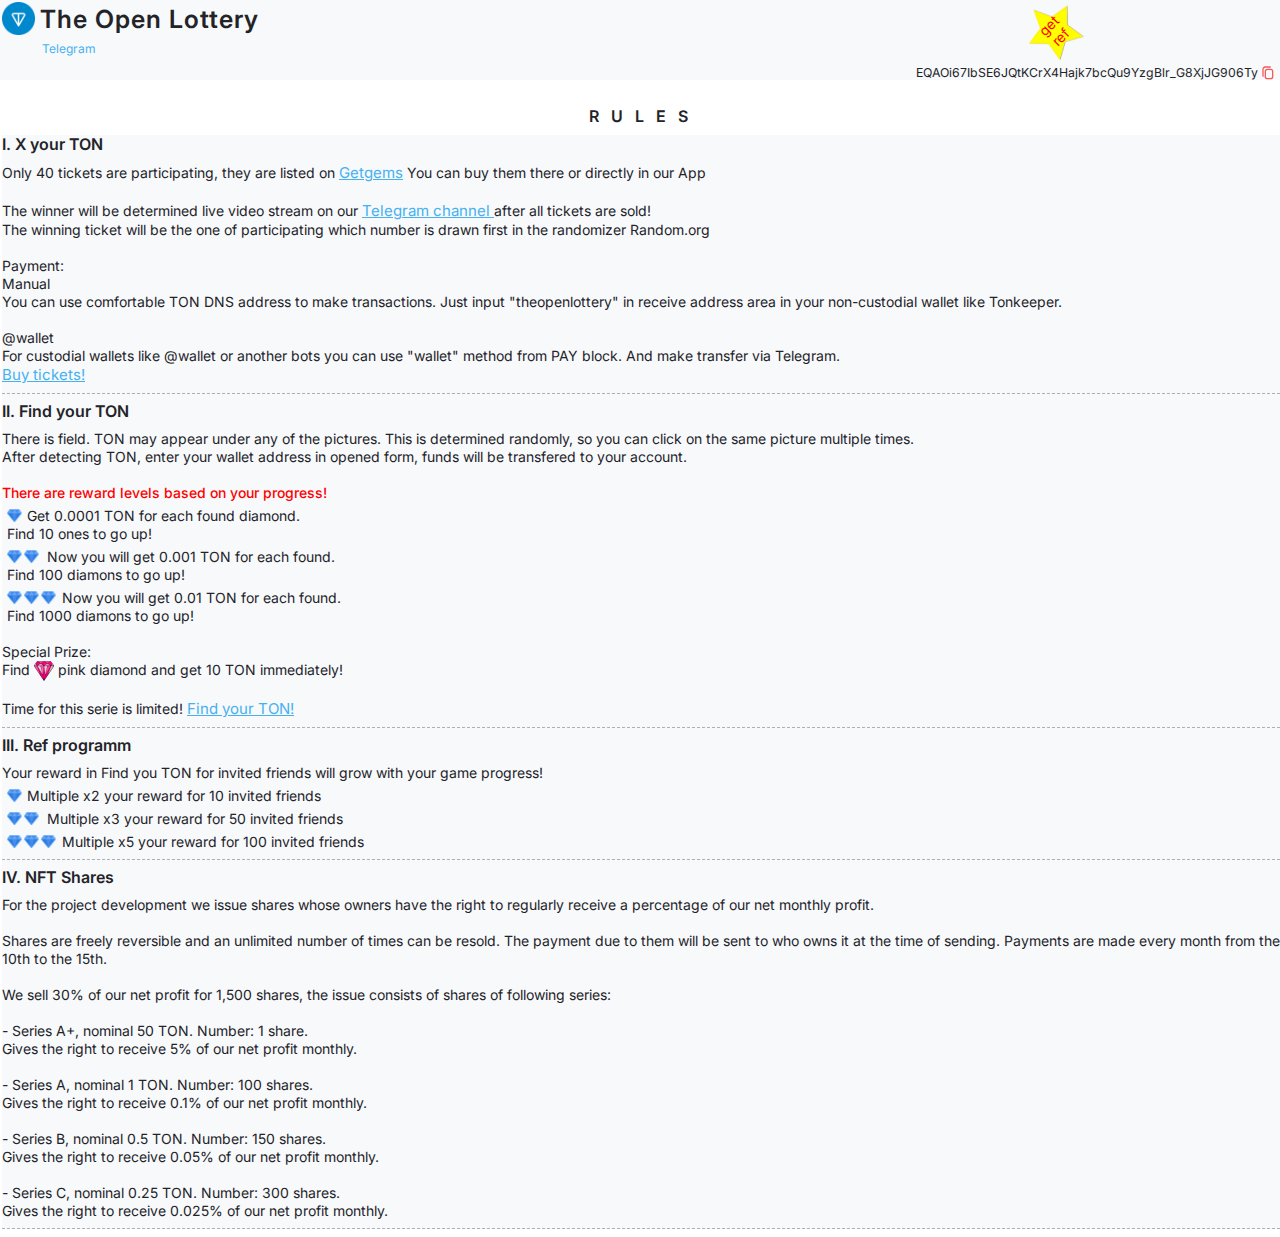
<file: rules.html>
<!DOCTYPE html>
<html lang="en">
<head>
   <meta charset="UTF-8">
   <meta http-equiv="X-UA-Compatible" content="IE=edge">
   <meta name="viewport" content="width=device-width, initial-scale=1.0, maximum-scale=1.0, user-scalable=no">
   <title>Guess</title>
   <link rel="stylesheet" href="css/style.css">
   <link rel="icon" href="..//TOL/img/icons/diamond.png">
   <script src="https://ajax.googleapis.com/ajax/libs/jquery/3.5.1/jquery.min.js"></script>
</head>

<body>

   <header class="header">
      <div class="header__container">
         <div class="header__title">
            <a href="index.html" class="header__title__logo">
               <img class="header__logo" src="..//TOL/img/Logoheader/ton symbol.png" alt="">
            </a>
            <a href="index.html">
               <div class="header__title__text">The Open Lottery</div>
            </a>
         </div>
         <div class="lotlinkcont">
            <a  class="lotlinkcont__link" href="http://t.me/theoplot">Telegram</a>
         </div>
         <div class="header__info">
            <div class="header__info__text">EQAOi67IbSE6JQtKCrX4Hajk7bcQu9YzgBlr_G8XjJG906Ty</div>
            <svg xmlns="http://www.w3.org/2000/svg" id="777" viewBox="0 0 14 14" class="ui-copy-button__icon" style=""><g fill="none" fill-rule="evenodd" stroke="currentColor" stroke-width="1.3" stroke-linejoin="round"><path d="M6.36 3.35h3.29a2 2 0 012 2v5.3a2 2 0 01-2 2H6.36a2 2 0 01-2-2v-5.3a2 2 0 012-2z"></path><path d="M2 10.65V3.3A2.3 2.3 0 014.3 1h5.4"></path></g></svg>
         </div>
      </div>
   </header>

      <div class="ticker"></div>

      <div class="categories__wrapper">
         <div class="titlerefwrap">
            <div class="categories__title"> <span class="tap">R U L E S</span> </div>
            <div class="getref">get <br> ref</div>
         </div>

         <div class="rules__contentwrapper">
            <div class="rules__wrapper">
               <div class="rules__title">I. X your TON</div>
               <div class="rules__content">Only 40 tickets are participating, they are listed on <a href="https://getgems.io/collection/EQBqsvySF1Ye_fUoQkCR0bqLQDZ4UViv4q-P4C7vYjQR_wmd"> Getgems</a> You can buy them there or directly in our App <br> <br>
                  The winner will be determined live video stream on our <a href="http://t.me/theoplot"> Telegram channel </a> after all tickets are sold!
                  <br> The winning ticket will be the one of participating which number is drawn first in the randomizer Random.org 
                  <br>
                  <br>
                  Payment:
                  <br>
                  Manual
                  <br>
                  You can use comfortable TON DNS address to make transactions. Just input "theopenlottery" in receive address area in your non-custodial wallet like Tonkeeper.
                  <br>
                  <br>
                  @wallet
                  <br>
                  For custodial wallets like @wallet or another bots you can use "wallet" method from PAY block. And make transfer via Telegram.
                  <br>
                  <a href="tickets.html">Buy tickets!</a> </div>
            </div>
            <div class="rules__wrapper">
               <div class="rules__title">II. Find your TON</div>
               <div class="rules__content">There is field. TON may appear under any of the pictures. This is determined randomly, so you can click on the same picture multiple times. <br> After detecting TON, enter your wallet address in opened form, funds will be transfered to your account. <br> <br> <span class="progress"> There are reward levels based on your progress!</span>
               <ul>
                  <li>Get 0.0001 TON for each found diamond. <br>  Find 10 ones to go up!</li>
                  <li>Now you will get 0.001 TON for each found. <br> Find 100 diamons to go up! </li>
                  <li>Now you will get 0.01 TON for each found. <br> Find 1000 diamons to go up! </li>
               </ul> 
               <br>
               Special Prize: 
               <br>
               Find <img src="..//TOL/img/icons/pinkdiamond2.png" alt=""> pink diamond and get 10 TON immediately!
               <br>
               <br>
               Time for this serie is limited! <a href="guess.html">Find your TON!</a>
               </div>
            </div>
            <div class="rules__wrapper">
               <div class="rules__title">III. Ref programm</div>
               <div class="rules__content"> Your reward in Find you TON for invited friends will grow with your game progress!
               <ul>
                  <li>Multiple x2 your reward for 10 invited friends</li>
                  <li>Multiple x3 your reward for 50 invited friends</li>
                  <li>Multiple x5 your reward for 100 invited friends</li>
               </ul> 
               </div>
            </div>

            <div class="rules__wrapper">
               <div class="rules__title">IV. NFT Shares</div>
               <div class="rules__content"> For the proj﻿ect development we issue shares whose owners have the right to regularly receive a percentage of our net monthly profit.
                  <br>
                  <br>
                  Shares are freely reversible and an unlimited number of times can be resold. The payment due to them will be sent to who owns it at the time of sending.
                  Payments are made every month from the 10th to the 15th.
                  <br>
                  <br>
                  We sell 30% of our net profit for 1,500 shares, the issue consists of shares of following series:
                  <br>
                  <br>
                  - Series A+, nominal 50 TON. Number: 1 share. <br>
                  Gives the right to receive 5% of our net profit monthly.
                  <br>
                  <br>
                  - Series A, nominal 1 TON. Number: 100 shares. <br>
                  Gives the right to receive 0.1% of our net profit monthly.
                  <br>
                  <br>
                  - Series B, nominal 0.5 TON. Number: 150 shares. <br>
                  Gives the right to receive 0.05% of our net profit monthly.
                  <br>
                  <br>
                  - Series C, nominal 0.25 TON. Number: 300 shares. <br>  
                  Gives the right to receive 0.025% of our net profit monthly.

               </div>
            </div>

         <div class="ref__container">
            <form action="#">
               <input placeholder="input your TON wallet address to get ref" type="text" class="refadress__area">
               <button type="submit" class="ref__btn">send</button>
            </form>  
            <div class="boofer"></div>
         </div>


         
<script src="..//TOL/js/guess.js"></script>

</body>
</html>
</file>
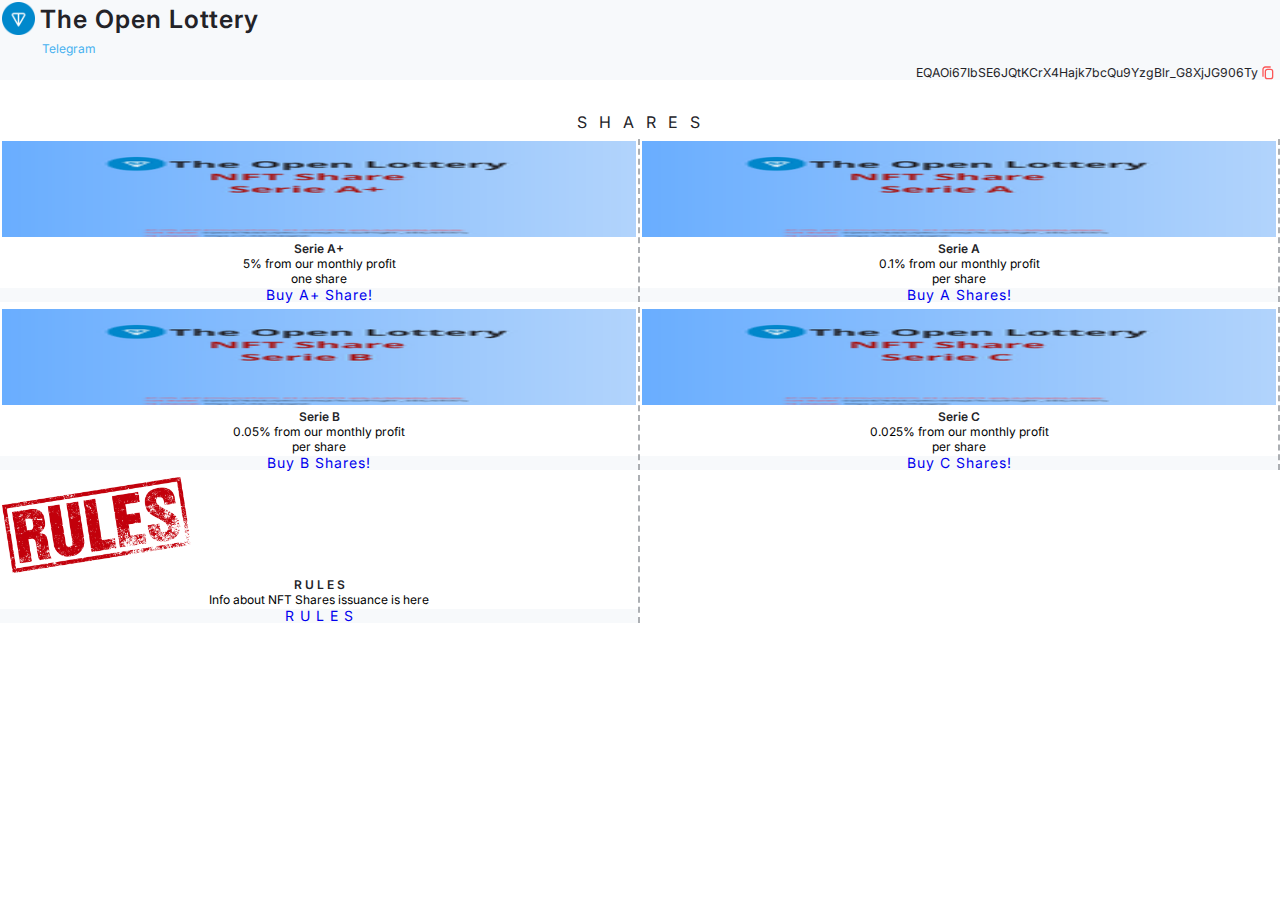
<file: shares.html>
<!DOCTYPE html>
<html lang="en">
<head>
   <meta charset="UTF-8">
   <meta http-equiv="X-UA-Compatible" content="IE=edge">
   <meta name="viewport" content="width=device-width, initial-scale=1.0">
   <title>Shares</title>
   <link rel="stylesheet" href="css/style.css">
   <link rel="icon" href="..//TOL/img/icons/diamond.png">
</head>
<body>

   <header class="header">
      <div class="header__container">
         <div class="header__title">
            <a href="index.html" class="header__title__logo">
               <img class="header__logo" src="..//TOL/img/Logoheader/ton symbol.png" alt="">
            </a>
            <a href="index.html">
            <div class="header__title__text">The Open Lottery</div></a>
         </div>
         <div class="lotlinkcont">
            <a  class="lotlinkcont__link" href="http://t.me/theoplot">Telegram</a>
         </div>
         <div class="header__info">
            <div class="header__info__text">EQAOi67IbSE6JQtKCrX4Hajk7bcQu9YzgBlr_G8XjJG906Ty</div>
            <svg xmlns="http://www.w3.org/2000/svg" id="777" viewBox="0 0 14 14" class="ui-copy-button__icon" style=""><g fill="none" fill-rule="evenodd" stroke="currentColor" stroke-width="1.3" stroke-linejoin="round"><path d="M6.36 3.35h3.29a2 2 0 012 2v5.3a2 2 0 01-2 2H6.36a2 2 0 01-2-2v-5.3a2 2 0 012-2z"></path><path d="M2 10.65V3.3A2.3 2.3 0 014.3 1h5.4"></path></g></svg>
         </div>
      </div>
   </header>

<div class="main">S H A R E S</div>

<div class="categories">

   <div class="category">
      <a href="aplusshares.html">            </a>
         <img src="..//TOL/img/Shares/A+/apluscover.png" alt="" class="category__img">
      <div class="category__about"> <b>Serie A+</b>
      <br> 5% from our monthly profit 
      <br>
      one share
      </div>
      <a href="aplusshares.html" class="category__link">Buy A+ Share!</a>
   </div>

   <div class="category">
      <a href="">      </a>
         <img src="..//TOL/img/Shares/A/acover.png" alt="" class="category__img">

      <div class="category__about"> <b>Serie A</b>
      <br> 0.1% from our monthly profit 
      <br>
      per share
      <br>
      </div>
      <a href="ashares.html" class="category__link">Buy A Shares!</a>
   </div>

   <div class="category">
      <a href="">      </a>
         <img src="..//TOL/img/Shares/B/bcover.png" alt="" class="category__img">

      <div class="category__about"> <b>Serie B</b>      
      <br> 0.05% from our monthly profit 
      <br>
      per share
      <br>
      </div>
      <a href="bshares.html" class="category__link">Buy B Shares!</a>
   </div>

   <div class="category">
      <a href="">      </a>
         <img src="..//TOL/img/Shares/C/ccover.png" alt="" class="category__img">

      <div class="category__about"> <b>Serie C</b>
         <br> 0.025% from our monthly profit 
         <br>
         per share
         <br>
      </div>
      <a href="cshares.html" class="category__link">Buy C Shares!</a>
   </div>

   <div class="category">
      <a href="rules.html">
         <img src="..//TOL/img/Categories/rules.png" alt="" class="category__img"></a>
      
      <div class="category__about"> <b>R U L E S</b>
      <br> Info about NFT Shares issuance is here 
      <br>
      </div>
      <a href="rules.html" class="category__link">R U L E S</a>
   </div>

</div>

<script src="..//TOL/js/guess.js"></script>

</body>
</html>
</file>
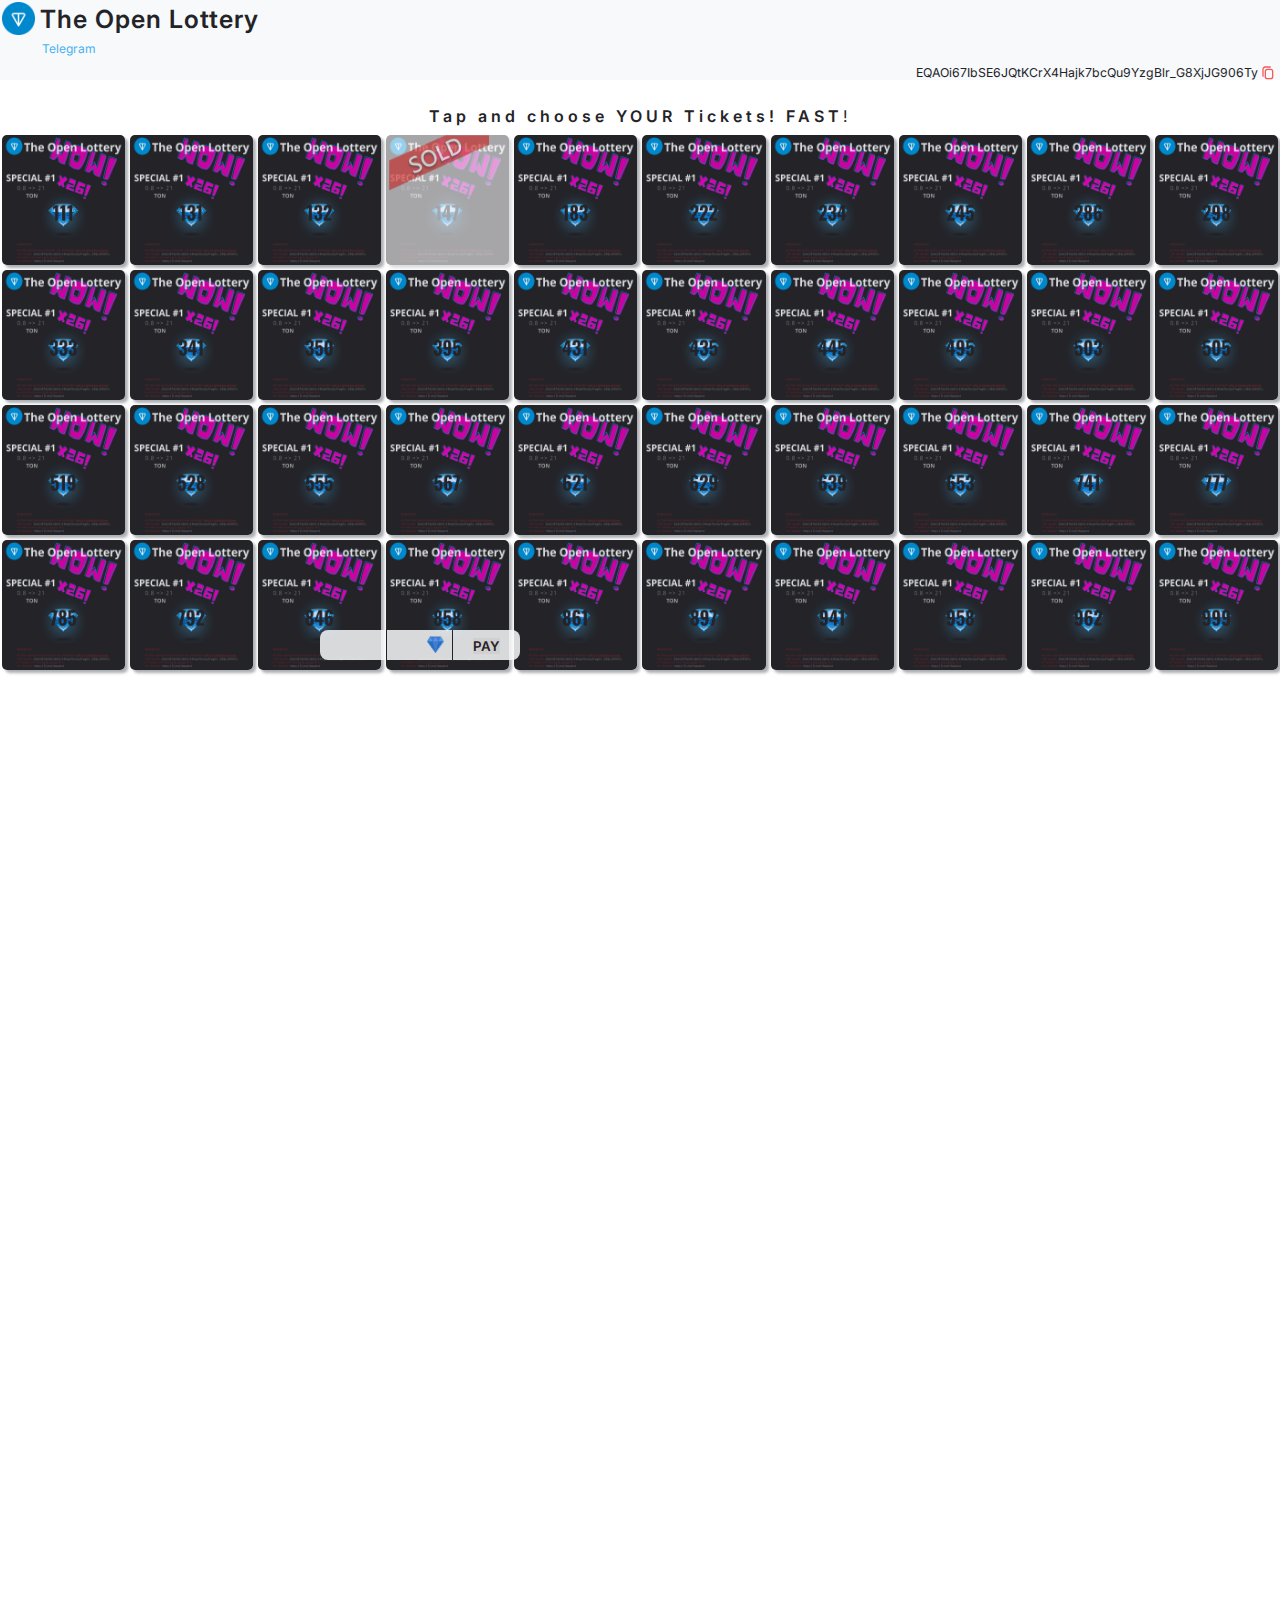
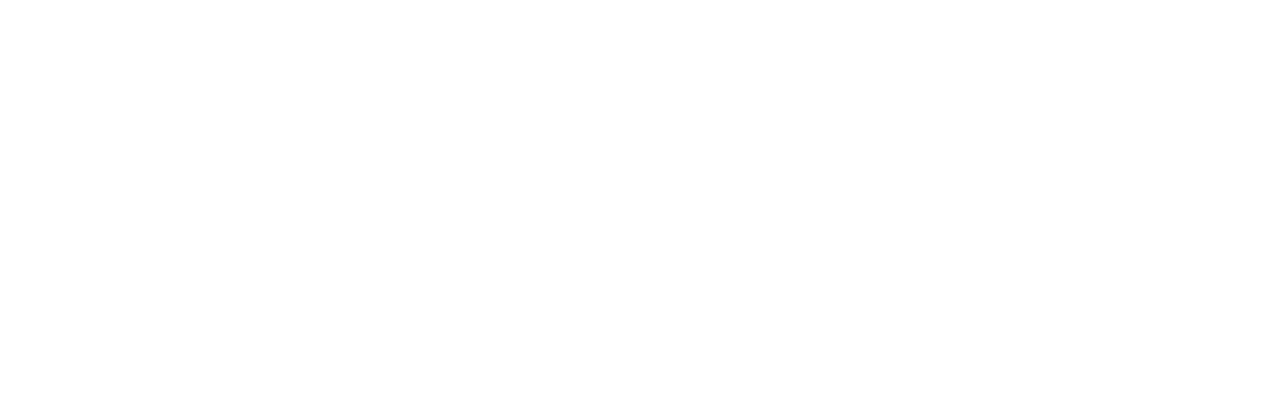
<file: tickets.html>
<!DOCTYPE html>
<html lang="en">
<head>
   <meta charset="UTF-8">
   <meta http-equiv="X-UA-Compatible" content="IE=edge">
   <meta name="viewport" content="width=device-width, initial-scale=1.0, maximum-scale=1.0, user-scalable=0">
   <title>Tickets</title>
   <link rel="stylesheet" href="css/style.css">
   <link rel="icon" href="..//TOL/img/icons/diamond.png">
</head>

<body>
   <header class="header">
      <div class="header__container">
         <div class="header__title">
            <a href="index.html" class="header__title__logo">
               <img class="header__logo" src="..//TOL/img/Logoheader/ton symbol.png" alt="">
            </a>
            <a href="index.html">
            <div class="header__title__text">The Open Lottery</div></a>
         </div>
         <div class="lotlinkcont">
            <a  class="lotlinkcont__link" href="http://t.me/theoplot">Telegram</a>
         </div>
         <div class="header__info">
            <div class="header__info__text">EQAOi67IbSE6JQtKCrX4Hajk7bcQu9YzgBlr_G8XjJG906Ty</div>
            <svg xmlns="http://www.w3.org/2000/svg" id="777" viewBox="0 0 14 14" class="ui-copy-button__icon" style=""><g fill="none" fill-rule="evenodd" stroke="currentColor" stroke-width="1.3" stroke-linejoin="round"><path d="M6.36 3.35h3.29a2 2 0 012 2v5.3a2 2 0 01-2 2H6.36a2 2 0 01-2-2v-5.3a2 2 0 012-2z"></path><path d="M2 10.65V3.3A2.3 2.3 0 014.3 1h5.4"></path></g></svg>
         </div>
      </div>
   </header>

      <div class="ticker"></div>
      <div class="idcounter"><p></p></div>

<div class="categories__wrapper">
   <div class="categories__title"> <span class="tap">Tap</span> <span class="and">and</span> <span class="choose">choose</span> <span class="your">your</span> <span class="tickets">Tickets!</span></div>
   <div class="counterboxx" data-counterbox></div>
   <div id="555" class="categories__items">
      <div class="categories__item">
         <img id="1" src="..//TOL/img/Categories/x26/111.png" alt="" class="item__img" onclick="" data-box="item" num="111">
      </div>
      <div class="categories__item">
         <img id="2" src="..//TOL/img/Categories/x26/131.png" alt="" class="item__img" onclick="" data-box="item" num="131">
         <div class="//itemchecked"></div>
      </div>
      <div class="categories__item">
         <img id="3" src="..//TOL/img/Categories/x26/132.png" alt="" class="item__img" onclick="" data-box="item" num="132">
      </div>
      <div class="categories__item">
         <img id="4" src="..//TOL/img/Categories/x26/147.png" alt="" class="item__img sold" onclick="" data-box="item" num="147">
         <div class="sold__item"></div>
      </div>
      <div class="categories__item">
         <img id="5" src="..//TOL/img/Categories/x26/183.png" alt="" class="item__img" onclick="" data-box="item" num="183">
         
      </div> 
      <div class="categories__item">
         <img id="6" src="..//TOL/img/Categories/x26/222.png" alt="" class="item__img" data-box="item" num="222">
         
      </div>
      <div class="categories__item">
         <img id="7" src="..//TOL/img/Categories/x26/234.png" alt="" class="item__img" data-box="item" num="234">
         
      </div>
      <div class="categories__item">
         <img id="8" src="..//TOL/img/Categories/x26/245.png" alt="" class="item__img" data-box="item" num="245">
         
      </div>
      <div class="categories__item">
         <img id="9" src="..//TOL/img/Categories/x26/286.png" alt="" class="item__img" data-box="item" num="286">
         
      </div>
      <div class="categories__item">
         <img id="10" src="..//TOL/img/Categories/x26/298.png" alt="" class="item__img" data-box="item" num="298">
         
      </div>
      <div class="categories__item">
         <img id="11" src="..//TOL/img/Categories/x26/333.png" alt="" class="item__img" data-box="item" num="333">
         
      </div>
      <div class="categories__item">
         <img id="12" src="..//TOL/img/Categories/x26/341.png" alt="" class="item__img" data-box="item" num="341">
         
      </div>
      <div class="categories__item">
         <img id="13" src="..//TOL/img/Categories/x26/350.png" alt="" class="item__img" data-box="item" num="350">
         
      </div>
      <div class="categories__item">
         <img id="14" src="..//TOL/img/Categories/x26/395.png" alt="" class="item__img" data-box="item" num="395">
         
      </div>
      <div class="categories__item">
         <img id="15" src="..//TOL/img/Categories/x26/431.png" alt="" class="item__img" data-box="item" num="431">
         
      </div>
      <div class="categories__item">
         <img id="16" src="..//TOL/img/Categories/x26/435.png" alt="" class="item__img" data-box="item" num="435">
         
      </div>
      <div class="categories__item">
         <img id="17" src="..//TOL/img/Categories/x26/445.png" alt="" class="item__img" data-box="item" num="445">
         
      </div>
      <div class="categories__item">
         <img id="18" src="..//TOL/img/Categories/x26/495.png" alt="" class="item__img" data-box="item" num="495">
         
      </div>
      <div class="categories__item">
         <img id="19" src="..//TOL/img/Categories/x26/503.png" alt="" class="item__img" data-box="item" num="503">
         
      </div>
      <div class="categories__item">
         <img id="20" src="..//TOL/img/Categories/x26/505.png" alt="" class="item__img" data-box="item" num="505">
         
      </div>
      <div class="categories__item">
         <img id="21" src="..//TOL/img/Categories/x26/519.png" alt="" class="item__img" data-box="item" num="519">
         
      </div>
      <div class="categories__item">
         <img id="22" src="..//TOL/img/Categories/x26/528.png" alt="" class="item__img" data-box="item" num="528">
         
      </div>
      <div class="categories__item">
         <img id="23" src="..//TOL/img/Categories/x26/555.png" alt="" class="item__img" data-box="item" num="555">
         
      </div>
      <div class="categories__item">
         <img id="24" src="..//TOL/img/Categories/x26/567.png" alt="" class="item__img" data-box="item" num="567">
         
      </div>
      <div class="categories__item">
         <img id="25" src="..//TOL/img/Categories/x26/621.png" alt="" class="item__img" data-box="item" num="621">
         
      </div>
      <div class="categories__item">
         <img id="26" src="..//TOL/img/Categories/x26/629.png" alt="" class="item__img" data-box="item" num="629">
         
      </div>
      <div class="categories__item">
         <img id="27" src="..//TOL/img/Categories/x26/639.png" alt="" class="item__img" data-box="item" num="639">
         
      </div>
      <div class="categories__item">
         <img id="28" src="..//TOL/img/Categories/x26/653.png" alt="" class="item__img" data-box="item" num="653">
         
      </div>
      <div class="categories__item">
         <img id="29" src="..//TOL/img/Categories/x26/741.png" alt="" class="item__img" data-box="item" num="741">
         
      </div>
      <div class="categories__item">
         <img id="30" src="..//TOL/img/Categories/x26/777.png" alt="" class="item__img" data-box="item" num="777">
         
      </div>
      <div class="categories__item">
         <img id="31" src="..//TOL/img/Categories/x26/785.png" alt="" class="item__img" data-box="item" num="785">
         
      </div>
      <div class="categories__item">
         <img id="32" src="..//TOL/img/Categories/x26/792.png" alt="" class="item__img" data-box="item" num="792">
         
      </div>
      <div class="categories__item">
         <img id="33" src="..//TOL/img/Categories/x26/846.png" alt="" class="item__img" data-box="item" num="846">
         
      </div>
      <div class="categories__item">
         <img id="34" src="..//TOL/img/Categories/x26/858.png" alt="" class="item__img" data-box="item" num="858">
         
      </div>
      <div class="categories__item">
         <img id="35" src="..//TOL/img/Categories/x26/861.png" alt="" class="item__img" data-box="item" num="861">
         
      </div>
      <div class="categories__item">
         <img id="36" src="..//TOL/img/Categories/x26/897.png" alt="" class="item__img" data-box="item" num="897">
         
      </div>
      <div class="categories__item">
         <img id="37" src="..//TOL/img/Categories/x26/941.png" alt="" class="item__img" data-box="item" num="941">
         
      </div>
      <div class="categories__item">
         <img id="38" src="..//TOL/img/Categories/x26/958.png" alt="" class="item__img" data-box="item" num="958">
         
      </div>
      <div class="categories__item">
         <img id="39" src="..//TOL/img/Categories/x26/962.png" alt="" class="item__img" data-box="item" num="962">
         
      </div>
      <div class="categories__item">
         <img id="40" src="..//TOL/img/Categories/x26/999.png" alt="" class="item__img" data-box="item" num="999">
         
      </div>


   <div class="counter__wrapper"> 
      <div id="111" class="item__counter"></div>
      <div id="123" class="TON__counter"></div>
      <div id="256" class="PAY"> 
         <div class="dropdown">
            <button class="dropbtn">PAY</button>
            <div class="dropdown-content">
               <a href="#">auto</a>
               <div class="manual">
                  <a id="man" href="#">manual</a>
                  <div class="manual__copy">
                     <div class="manual__copyint">
                        <div class="manual__title">Send <span class="TONnumberm"></span> TON to "theopenlottery" with comment</div>
                        <div class="manual__copyslose"></div>
                     </div>
                     <div class="manual__copybtn">copy comment</div>
                  </div>
               </div>

               <div class="wallet">
                  <a id="wal" href="#">@wallet</a>
                  <div class="wallet__copy">
                     <div class="wallet__titlecont">
                        <div class="wallet__title"> 
                           <span class="wallet__copybtn"> Copy comment </span> and send <span class="TONnumberw"></span> TON <br> to <a class="linkw" href="https://t.me/mult_your_TON">here</a> via @wallet</div>
                           <div class="wallet__close"></div>
                        </div>
                     </div>
                  </div>
         </div>
      </div>
   </div>
</div>


<script src="..//TOL/js/choosing.js"></script>

</div>

</body>
</html>
</file>
<file: css/style.css>
@import url("https://fonts.googleapis.com/css2?family=PT+Sans:ital,wght@0,400;0,700;1,400&display=swap");
@import url("https://fonts.googleapis.com/css2?family=Inter:wght@400;500;600;700&display=swap");
* {
  padding: 0;
  margin: 0;
  border: 0;
}

*, *:before, *:after {
  -webkit-box-sizing: border-box;
  box-sizing: border-box;
}

:focus, :active {
  outline: none;
}

a:focus, a:active {
  outline: none;
}

nav, footer, header, aside {
  display: block;
}

html body {
  height: 100%;
  width: 100%;
  font-size: 100%;
  line-height: 100%;
  font-size: 14px;
  -ms-text-size-adjust: 100%;
  -moz-text-size-adjust: 100%;
  -webkit-text-size-adjust: 100%;
}

input, button, text {
  font-family: inherit;
}

input::-ms-clear {
  display: none;
}

button {
  cursor: pointer;
}

button::-moz-focus-inner {
  padding: 0;
  border: 0;
}

a, a:visited {
  text-decoration: none;
}

s a:hover {
  text-decoration: none;
}

ul li {
  list-style: none;
}

img {
  vertical-align: top;
}

h1, h2, h3, h4, h5, h6 {
  font-size: inherit;
  font-weight: 400;
}

/*--------------------*/
.header {
  height: 80px;
  background: #F7F9FB;
}

.header__container {
  height: 80px;
  display: -webkit-box;
  display: -ms-flexbox;
  display: flex;
  -webkit-box-orient: vertical;
  -webkit-box-direction: normal;
  -ms-flex-direction: column;
  flex-direction: column;
  -ms-flex-wrap: nowrap;
  flex-wrap: nowrap;
  -webkit-box-pack: justify;
  -ms-flex-pack: justify;
  justify-content: space-between;
}
.header__container .header__title {
  display: -webkit-box;
  display: -ms-flexbox;
  display: flex;
  -webkit-box-flex: 1;
      -ms-flex: 1 1 auto;
          flex: 1 1 auto;
}
.header__container .header__title .header__title__logo .header__logo {
  padding: 2px 0 0 2px;
  max-width: 35px;
  max-height: 35px;
}
.header__container .header__title .header__title__text {
  font-family: "Inter";
  font-size: 25px;
  font-weight: 600;
  letter-spacing: 1px;
  color: #232328;
  padding: 12px 0 0px 5px;
  max-height: 35px;
}
.header__container .lotlinkcont {
  margin: 0 0 10px 42px;
}
.header__container .lotlinkcont .lotlinkcont__link {
  font-family: "Inter";
  color: #46b1f0;
  font-size: 12px;
}
.header__container .header__info {
  min-width: 0;
  display: -webkit-box;
  display: -ms-flexbox;
  display: flex;
  -webkit-box-pack: end;
  -ms-flex-pack: end;
  justify-content: flex-end;
  max-height: 14px;
  margin: 0 5px 0 0;
}
.header__container .header__info .header__info__text {
  font-family: "Inter";
  color: #232328;
  font-size: 12.3px;
  min-width: 0;
  max-width: 360px;
  max-height: 14px;
  -webkit-box-flex: 0;
      -ms-flex: 0 0 auto;
          flex: 0 0 auto;
  margin: 0 3px 0 0;
}
.header__container .header__info .ui-copy-button__icon {
  opacity: 1;
  color: red;
  opacity: 0.65;
  width: 14px;
}

.ticker {
  width: 20px;
  height: 20px;
  position: relative;
  -webkit-animation-name: cirkl;
  animation-name: cirkl;
  -webkit-animation-duration: 8s;
  animation-duration: 8s;
  -webkit-animation-timing-function: linear;
  animation-timing-function: linear;
  -webkit-animation-iteration-count: 15;
  animation-iteration-count: 15;
  -webkit-animation-direction: alternate;
  animation-direction: alternate;
  -webkit-animation-delay: 1s;
          animation-delay: 1s;
  -webkit-animation-fill-mode: forwards;
  animation-fill-mode: forwards;
  margin: 2px 0 0 0;
}

@-webkit-keyframes cirkl {
  0% {
    left: 0px;
    background: url("..//img/icons/diamond.png") 0 0/cover no-repeat;
  }
  45% {
    border-radius: 0;
    background: url("..//img/icons/money.png") center/cover no-repeat;
  }
  100% {
    left: 94%;
    background: url("..//img/icons/diamond.png") 0 0/cover no-repeat;
  }
}

@keyframes cirkl {
  0% {
    left: 0px;
    background: url("..//img/icons/diamond.png") 0 0/cover no-repeat;
  }
  45% {
    border-radius: 0;
    background: url("..//img/icons/money.png") center/cover no-repeat;
  }
  100% {
    left: 94%;
    background: url("..//img/icons/diamond.png") 0 0/cover no-repeat;
  }
}
.main {
  font-family: "Inter";
  text-align: center;
  font-size: 16px;
  letter-spacing: 4px;
  color: #232328;
  margin: 35px 0 10px 0;
}

.categories {
  display: -ms-grid;
  display: grid;
  -ms-grid-rows: minmax(160px, 1fr);
  -ms-grid-columns: (minmax(120px, 1fr))[2];
      grid-template: minmax(160px, 1fr)/repeat(2, minmax(120px, 1fr));
}
.categories .category {
  border-right: 2px dashed #acafb3;
  display: -webkit-box;
  display: -ms-flexbox;
  display: flex;
  -webkit-box-orient: vertical;
  -webkit-box-direction: normal;
      -ms-flex-direction: column;
          flex-direction: column;
  margin: 0 0 5px 0;
}
.categories .category .category__img {
  max-width: 100%;
  height: 100px;
  padding: 2px;
}
.categories .category .category__about {
  font-family: "Inter";
  text-align: center;
  font-size: 12px;
  -ms-flex-item-align: center;
      -ms-grid-row-align: center;
      align-self: center;
  -webkit-box-flex: 1;
      -ms-flex: 1 1 auto;
          flex: 1 1 auto;
  margin: 2px 0 2px 0;
  line-height: 15px;
}
.categories .category .category__about b {
  color: #232328;
  font-weight: 600;
}
.categories .category .category__about span {
  color: red;
  font-weight: 600;
}
.categories .category .category__link {
  display: inline-block;
  background: #F7F9FB;
  font-family: "Inter";
  justify-self: flex-end;
  width: 100%;
  text-align: center;
  font-size: 14px;
  letter-spacing: 1px;
}

.categories__wrapper .titlerefwrap .getref {
  font-family: "Inter";
  text-align: center;
  font-size: 14px;
  line-height: 16px;
  padding: 15px 0 0 0;
  position: absolute;
  width: 60px;
  height: 60px;
  top: 1px;
  left: 80%;
  color: red;
  -webkit-transform: rotate(-45deg);
          transform: rotate(-45deg);
  background: url(..//img/icons/ystar2.png) 3px 0px/55px 55px no-repeat;
}

.categories__title {
  font-family: "Inter";
  text-align: center;
  font-size: 16px;
  line-height: 18px;
  color: #232328;
  letter-spacing: 4px;
  margin: 5px 0 10px 0;
  z-index: 1;
}
.categories__title .tap {
  -webkit-animation-name: title;
          animation-name: title;
  -webkit-animation-duration: 1s;
          animation-duration: 1s;
  -webkit-animation-timing-function: linear;
          animation-timing-function: linear;
  -webkit-animation-iteration-count: 500;
          animation-iteration-count: 500;
  -webkit-animation-direction: alternate;
          animation-direction: alternate;
  -webkit-animation-fill-mode: forwards;
          animation-fill-mode: forwards;
  font-weight: 600;
}
.categories__title .and {
  -webkit-animation-name: title;
          animation-name: title;
  -webkit-animation-duration: 1s;
          animation-duration: 1s;
  -webkit-animation-delay: 0.3s;
          animation-delay: 0.3s;
  -webkit-animation-timing-function: linear;
          animation-timing-function: linear;
  -webkit-animation-iteration-count: 500;
          animation-iteration-count: 500;
  -webkit-animation-direction: alternate;
          animation-direction: alternate;
  -webkit-animation-fill-mode: forwards;
          animation-fill-mode: forwards;
  font-weight: 600;
}
.categories__title .choose {
  -webkit-animation-name: title;
          animation-name: title;
  -webkit-animation-duration: 1s;
          animation-duration: 1s;
  -webkit-animation-delay: 0.5s;
          animation-delay: 0.5s;
  -webkit-animation-timing-function: linear;
          animation-timing-function: linear;
  -webkit-animation-iteration-count: 500;
          animation-iteration-count: 500;
  -webkit-animation-direction: alternate;
          animation-direction: alternate;
  -webkit-animation-fill-mode: forwards;
          animation-fill-mode: forwards;
  font-weight: 600;
}
.categories__title .your {
  -webkit-animation-name: title;
          animation-name: title;
  -webkit-animation-duration: 1s;
          animation-duration: 1s;
  -webkit-animation-delay: 0.75s;
          animation-delay: 0.75s;
  -webkit-animation-timing-function: linear;
          animation-timing-function: linear;
  -webkit-animation-iteration-count: 500;
          animation-iteration-count: 500;
  -webkit-animation-direction: alternate;
          animation-direction: alternate;
  -webkit-animation-fill-mode: forwards;
          animation-fill-mode: forwards;
  font-weight: 600;
  text-transform: uppercase;
}
.categories__title .tickets {
  -webkit-animation-name: title;
          animation-name: title;
  -webkit-animation-duration: 1s;
          animation-duration: 1s;
  -webkit-animation-delay: 1s;
          animation-delay: 1s;
  -webkit-animation-timing-function: linear;
          animation-timing-function: linear;
  -webkit-animation-iteration-count: 500;
          animation-iteration-count: 500;
  -webkit-animation-direction: alternate;
          animation-direction: alternate;
  -webkit-animation-fill-mode: forwards;
          animation-fill-mode: forwards;
  font-weight: 600;
}

@-webkit-keyframes title {
  0% {
    color: #acafb3;
  }
  100% {
    color: #232328;
  }
}

@keyframes title {
  0% {
    color: #acafb3;
  }
  100% {
    color: #232328;
  }
}
.categories__items {
  display: -ms-grid;
  display: grid;
  grid-template-columns: repeat(auto-fit, minmax(117px, 1fr));
  -ms-grid-rows: minmax(130px, 130px) 5px minmax(130px, 130px) 5px minmax(130px, 130px) 5px minmax(130px, 130px) 5px minmax(130px, 130px) 5px minmax(130px, 130px) 5px minmax(130px, 130px) 5px minmax(130px, 130px) 5px minmax(130px, 130px) 5px minmax(130px, 130px) 5px minmax(130px, 130px) 5px minmax(130px, 130px) 5px minmax(130px, 130px) 5px minmax(130px, 130px);
  grid-template-rows: repeat(14, minmax(130px, 130px));
  gap: 5px;
  margin: 0 2px;
}
.categories__items .categories__item {
  display: -ms-grid;
  display: grid;
  -ms-grid-rows: 100%;
  grid-template-rows: 100%;
  position: relative;
  cursor: pointer;
}
.categories__items .item__img {
  display: block;
  max-width: 100%;
  height: 100%;
  -webkit-box-shadow: 3px 3px 3px #acafb3;
          box-shadow: 3px 3px 3px #acafb3;
  border-radius: 5px;
  position: relative;
  cursor: pointer;
}
.categories__items .item__img:active {
  top: 1px;
  left: 1px;
  -webkit-box-shadow: 1px 1px 1px #acafb3;
          box-shadow: 1px 1px 1px #acafb3;
}
.categories__items .sold {
  opacity: 40%;
}
.categories__items .sold__item {
  background: url(..//img/icons/sold1.png) 0 0/cover no-repeat;
  position: absolute;
  right: 20px;
  width: 100px;
  height: 55px;
  display: block;
  opacity: 60%;
}
.categories__items .itemchecked {
  border-radius: 5px;
  position: absolute;
  top: 4px;
  right: 3px;
  width: 15px;
  height: 15px;
  background: url(..//img/icons/money.png) 30%/cover no-repeat;
  display: block;
}
.categories__items .item__about {
  font-family: "Inter";
  font-size: 14px;
  letter-spacing: 1px;
  color: #232328;
  padding: 0 0 4px 0;
}
.categories__items .item__clue {
  border: 1px solid yellow;
  display: -webkit-box;
  display: -ms-flexbox;
  display: flex;
  -webkit-box-pack: justify;
      -ms-flex-pack: justify;
          justify-content: space-between;
  position: relative;
}
.categories__items .item__clue .item__clue__text {
  border: 1px solid red;
  width: 70px;
  font-family: "Inter";
  font-size: 12px;
  font-weight: 500;
  position: relative;
  -webkit-animation-name: choose, colors;
          animation-name: choose, colors;
  -webkit-animation-duration: 0.5s, 0.1s;
          animation-duration: 0.5s, 0.1s;
  -webkit-animation-timing-function: linear;
          animation-timing-function: linear;
  -webkit-animation-iteration-count: 50, 500;
          animation-iteration-count: 50, 500;
  -webkit-animation-direction: alternate;
          animation-direction: alternate;
  -webkit-animation-delay: 2s;
          animation-delay: 2s;
  -webkit-animation-fill-mode: forwards;
          animation-fill-mode: forwards;
}
.categories__items .item__clue .item__clue__text::after {
  content: "";
  background: url("..//img/icons/arrow_right2.png") 50%/15px 10px no-repeat;
  padding: 0 15px;
}
.categories__items .item__clue .item__clue__text:hover {
  -webkit-animation-play-state: paused;
          animation-play-state: paused;
}
.categories__items .item__clue .item__choose {
  display: block;
  justify-self: flex-end;
}
.categories__items .item__btn {
  background: #F7F9FB;
  font-family: "Inter";
  font-size: 13px;
}

@-webkit-keyframes choose {
  0% {
    position: relative;
    left: 25%;
  }
  100% {
    position: relative;
    left: 30%;
  }
}

@keyframes choose {
  0% {
    position: relative;
    left: 25%;
  }
  100% {
    position: relative;
    left: 30%;
  }
}
@-webkit-keyframes colors {
  0% {
    color: #f70100;
  }
  50% {
    color: #00f701;
  }
  100% {
    color: #f7f701;
  }
}
@keyframes colors {
  0% {
    color: #f70100;
  }
  50% {
    color: #00f701;
  }
  100% {
    color: #f7f701;
  }
}
.item__input {
  border: 1px solid red;
}

.counter__wrapper {
  font-family: "Inter";
  text-align: center;
  font-size: 16px;
  font-weight: 600;
  border-radius: 8px;
  background: #F7F9FB;
  opacity: 85%;
  width: 200px;
  height: 30px;
  position: fixed;
  z-index: 1;
  top: 70%;
  left: 25%;
  display: -ms-grid;
  display: grid;
  -ms-grid-columns: (33.3333%)[3];
  grid-template-columns: repeat(3, 33.3333%);
}
.counter__wrapper .item__counter {
  border-right: 1px solid #232328;
  color: #232328;
  padding: 8px 0 0 0;
  max-height: 30px;
}
.counter__wrapper .TON__counter {
  border-right: 1px solid #232328;
  color: #232328;
  background: url(..//img/icons/diamond.png) 40px 6px/17px 17px no-repeat;
  text-align: left;
  padding: 8px 0 0 8px;
  max-height: 30px;
}
.counter__wrapper .PAY {
  font-family: "Inter";
  color: #282423;
  text-align: center;
  padding: 8px 0 0 0;
  display: inline-block;
  max-width: 220px;
}
.counter__wrapper .PAY .dropdown {
  font-family: "Inter";
}
.counter__wrapper .PAY .dropdown .dropbtn {
  font-weight: 600;
  color: #282327;
}
.counter__wrapper .PAY .dropdown .dropdown-content a {
  font-weight: 400;
  color: #282327;
  display: none;
  text-align: center;
  line-height: 20px;
  margin: 0 auto;
  padding: 3px 0 0 0;
}
.counter__wrapper .PAY .dropdown:hover .dropdown-content {
  background: #F7F9FB;
  opacity: 85%;
  border-radius: 5px;
}
.counter__wrapper .PAY .dropdown:hover .dropdown-content a {
  display: -webkit-inline-box;
  display: -ms-inline-flexbox;
  display: inline-flex;
  -webkit-box-orient: vertical;
  -webkit-box-direction: normal;
      -ms-flex-direction: column;
          flex-direction: column;
  -webkit-transition-delay: 1s;
          transition-delay: 1s;
}
.counter__wrapper .PAY .dropdown .manual__copy {
  display: none;
  font-family: "Inter";
  font-weight: normal;
  line-height: 20px;
  color: #282327;
  border-radius: 5px;
  width: 280px;
  height: 65px;
  background: #F7F9FB;
  opacity: 100%;
  position: absolute;
  top: 73px;
  left: -15%;
  margin: 2px 0 0 0;
  -webkit-box-orient: vertical;
  -webkit-box-direction: normal;
      -ms-flex-direction: column;
          flex-direction: column;
}
.counter__wrapper .PAY .dropdown .manual__copy .manual__copyint {
  display: -webkit-box;
  display: -ms-flexbox;
  display: flex;
}
.counter__wrapper .PAY .dropdown .manual__copy .manual__copyint .manual__title {
  max-width: 260px;
}
.counter__wrapper .PAY .dropdown .manual__copy .manual__copyint .manual__copyslose {
  width: 15px;
  height: 15px;
  margin: 7px 7px 0 0;
  -webkit-box-flex: 1;
      -ms-flex: 1 0 auto;
          flex: 1 0 auto;
  background: url(..//img/icons/closeicon1.png) -4px 1px/cover no-repeat;
}
.counter__wrapper .PAY .dropdown .manual__copy .manual__copybtn {
  width: 200px;
  color: #46b1f0;
  padding: 0 0 0 60px;
}
.counter__wrapper .PAY .dropdown .wallet__copy {
  display: none;
  -webkit-box-orient: vertical;
  -webkit-box-direction: normal;
      -ms-flex-direction: column;
          flex-direction: column;
  -webkit-box-pack: justify;
      -ms-flex-pack: justify;
          justify-content: space-between;
  font-family: "Inter";
  font-weight: normal;
  line-height: 20px;
  color: #282327;
  border: 1px solid #F7F9FB;
  border-radius: 5px;
  width: 300px;
  height: 55px;
  background: #F7F9FB;
  opacity: 100%;
  position: absolute;
  top: 73px;
  left: -23%;
  margin: 0 0 0 0;
  padding: 2px 0 0 0;
}
.counter__wrapper .PAY .dropdown .wallet__copy .wallet__titlecont {
  display: -webkit-box;
  display: -ms-flexbox;
  display: flex;
  width: 300px;
}
.counter__wrapper .PAY .dropdown .wallet__copy .wallet__titlecont .wallet__title {
  max-width: 290px;
  -webkit-box-flex: 0;
      -ms-flex: 0 1 auto;
          flex: 0 1 auto;
  margin: 0 0 0 3px;
}
.counter__wrapper .PAY .dropdown .wallet__copy .wallet__titlecont .wallet__title .wallet__copybtn {
  display: inline-block;
  min-width: 120px;
  max-width: 130px;
  color: #46b1f0;
}
.counter__wrapper .PAY .dropdown .wallet__copy .wallet__titlecont .wallet__title .linkw {
  display: inline;
  color: red;
  max-width: 45px;
  max-height: 20px;
}
.counter__wrapper .PAY .dropdown .wallet__copy .wallet__titlecont .wallet__close {
  max-width: 15px;
  max-height: 15px;
  margin: 5px 0 0 9px;
  -webkit-box-flex: 1;
      -ms-flex: 1 0 auto;
          flex: 1 0 auto;
  background: url(..//img/icons/closeicon1.png) -4px 1px/cover no-repeat;
}

.idcounter {
  width: 150px;
  height: 30px;
  display: none;
}

.address__input {
  display: none;
  border-radius: 3px;
  margin: 40% auto;
  position: absolute;
  min-width: 100%;
  font-family: "Inter";
  z-index: 9;
}
.address__input .adress__area {
  min-width: 275px;
  -webkit-box-flex: 0;
      -ms-flex: 0 1 auto;
          flex: 0 1 auto;
  border: 1px solid #acafb3;
  height: 20px;
  margin: 3px 0 0 5%;
}
.address__input .adress__btn {
  display: inline-block;
  width: 40px;
  background: #acafb3;
  -ms-grid-column-align: right;
      justify-self: right;
  color: #282327;
  height: 20px;
  border-radius: 3px;
}
.address__input .ref__area {
  max-width: 165px;
  -webkit-box-flex: 0;
      -ms-flex: 0 1 auto;
          flex: 0 1 auto;
  border: 1px solid #acafb3;
  height: 20px;
  color: red;
  margin: 5px 25%;
}

.guess__items {
  display: -ms-grid;
  display: grid;
  grid-template-columns: repeat(auto-fit, minmax(30px, 30px));
  -ms-grid-rows: minmax(30px, 30px) 4px minmax(30px, 30px) 4px minmax(30px, 30px) 4px minmax(30px, 30px) 4px minmax(30px, 30px) 4px minmax(30px, 30px) 4px minmax(30px, 30px) 4px minmax(30px, 30px) 4px minmax(30px, 30px) 4px minmax(30px, 30px) 4px minmax(30px, 30px) 4px minmax(30px, 30px) 4px minmax(30px, 30px) 4px minmax(30px, 30px) 4px minmax(30px, 30px);
  grid-template-rows: repeat(15, minmax(30px, 30px));
  gap: 4px;
  margin: 0 2px;
}
.guess__items .guess__item {
  display: -ms-grid;
  display: grid;
  grid-template-columns: repeat(auto-fit, minmax(30px, 30px));
  -ms-grid-rows: minmax(30px, 30px);
  grid-template-rows: minmax(30px, 30px);
  position: relative;
}
.guess__items .guess__item .guess__item__img {
  display: block;
  max-width: 100%;
  height: 100%;
  -webkit-box-shadow: 3px 3px 3px #acafb3;
          box-shadow: 3px 3px 3px #acafb3;
  border-radius: 5px;
  position: relative;
  z-index: 5;
}
.guess__items .guess__item .guess__item__img:active {
  top: 1px;
  left: 1px;
}
.guess__items .guess__item .guess__item__img2 {
  display: none;
  max-width: 100%;
  height: 100%;
  background: url("..//img/icons/diamond.png") 2.35px 2px/25px 25px no-repeat, #acafb3;
  border-radius: 5px;
  position: relative;
  z-index: 3;
}

.ref__container {
  display: none;
  -webkit-box-pack: space-evenly;
      -ms-flex-pack: space-evenly;
          justify-content: space-evenly;
  border-radius: 3px;
  position: absolute;
  top: 150px;
  width: 370px;
  font-family: "Inter";
  z-index: 9;
  margin: 5px auto;
}
.ref__container .refadress__area {
  min-width: 290px;
  -webkit-box-flex: 0;
      -ms-flex: 0 1 auto;
          flex: 0 1 auto;
  border: 1px solid #acafb3;
  height: 20px;
}
.ref__container .ref__btn {
  display: inline-block;
  width: 40px;
  background: #acafb3;
  -ms-grid-column-align: right;
      justify-self: right;
  color: #282327;
  height: 20px;
}
.ref__container .boofer {
  display: none;
}

.rules__contentwrapper {
  background: #F7F9FB;
  margin: 0 0 0 2px;
}
.rules__contentwrapper .rules__wrapper .rules__title {
  font-family: "Inter";
  text-align: left;
  font-size: 16px;
  font-weight: 600;
  line-height: 18px;
  color: #232328;
  margin: 0 0 10px 0;
}
.rules__contentwrapper .rules__wrapper .rules__content {
  font-family: "Inter";
  text-align: left;
  font-size: 14px;
  line-height: 18px;
  color: #232328;
  margin: 0 0 8px 0;
  padding: 0 0 8px 0;
  border-bottom: 1px dashed #acafb3;
}
.rules__contentwrapper .rules__wrapper .progress {
  color: red;
  font-weight: 500;
}
.rules__contentwrapper .rules__wrapper ul li:nth-child(1) {
  padding: 5px 0 0 5px;
}
.rules__contentwrapper .rules__wrapper ul li:nth-child(1)::before {
  content: "";
  background: url(..//img/icons/diamond.png) 0 2px/15px no-repeat;
  padding: 0 0 0 20px;
}
.rules__contentwrapper .rules__wrapper ul li:nth-child(2) {
  padding: 5px 0 0 5px;
}
.rules__contentwrapper .rules__wrapper ul li:nth-child(2)::before {
  content: "";
  background: url(..//img/icons/diamond.png) 0 2px/15px no-repeat, url(..//img/icons/diamond.png) 17px 2px/15px no-repeat;
  padding: 0 0 0 40px;
}
.rules__contentwrapper .rules__wrapper ul li:nth-child(3) {
  padding: 5px 0 0 5px;
}
.rules__contentwrapper .rules__wrapper ul li:nth-child(3)::before {
  content: "";
  background: url(..//img/icons/diamond.png) 0 2px/15px no-repeat, url(..//img/icons/diamond.png) 17px 2px/15px no-repeat, url(..//img/icons/diamond.png) 34px 2px/15px no-repeat;
  padding: 0 0 0 55px;
}
.rules__contentwrapper .rules__wrapper a {
  font-family: "Inter";
  text-align: left;
  font-size: 15px;
  line-height: 20px;
  color: #46b1f0;
  text-decoration: underline;
}
.rules__contentwrapper .rules__wrapper img {
  width: 20px;
  height: 20px;
}
</file>
